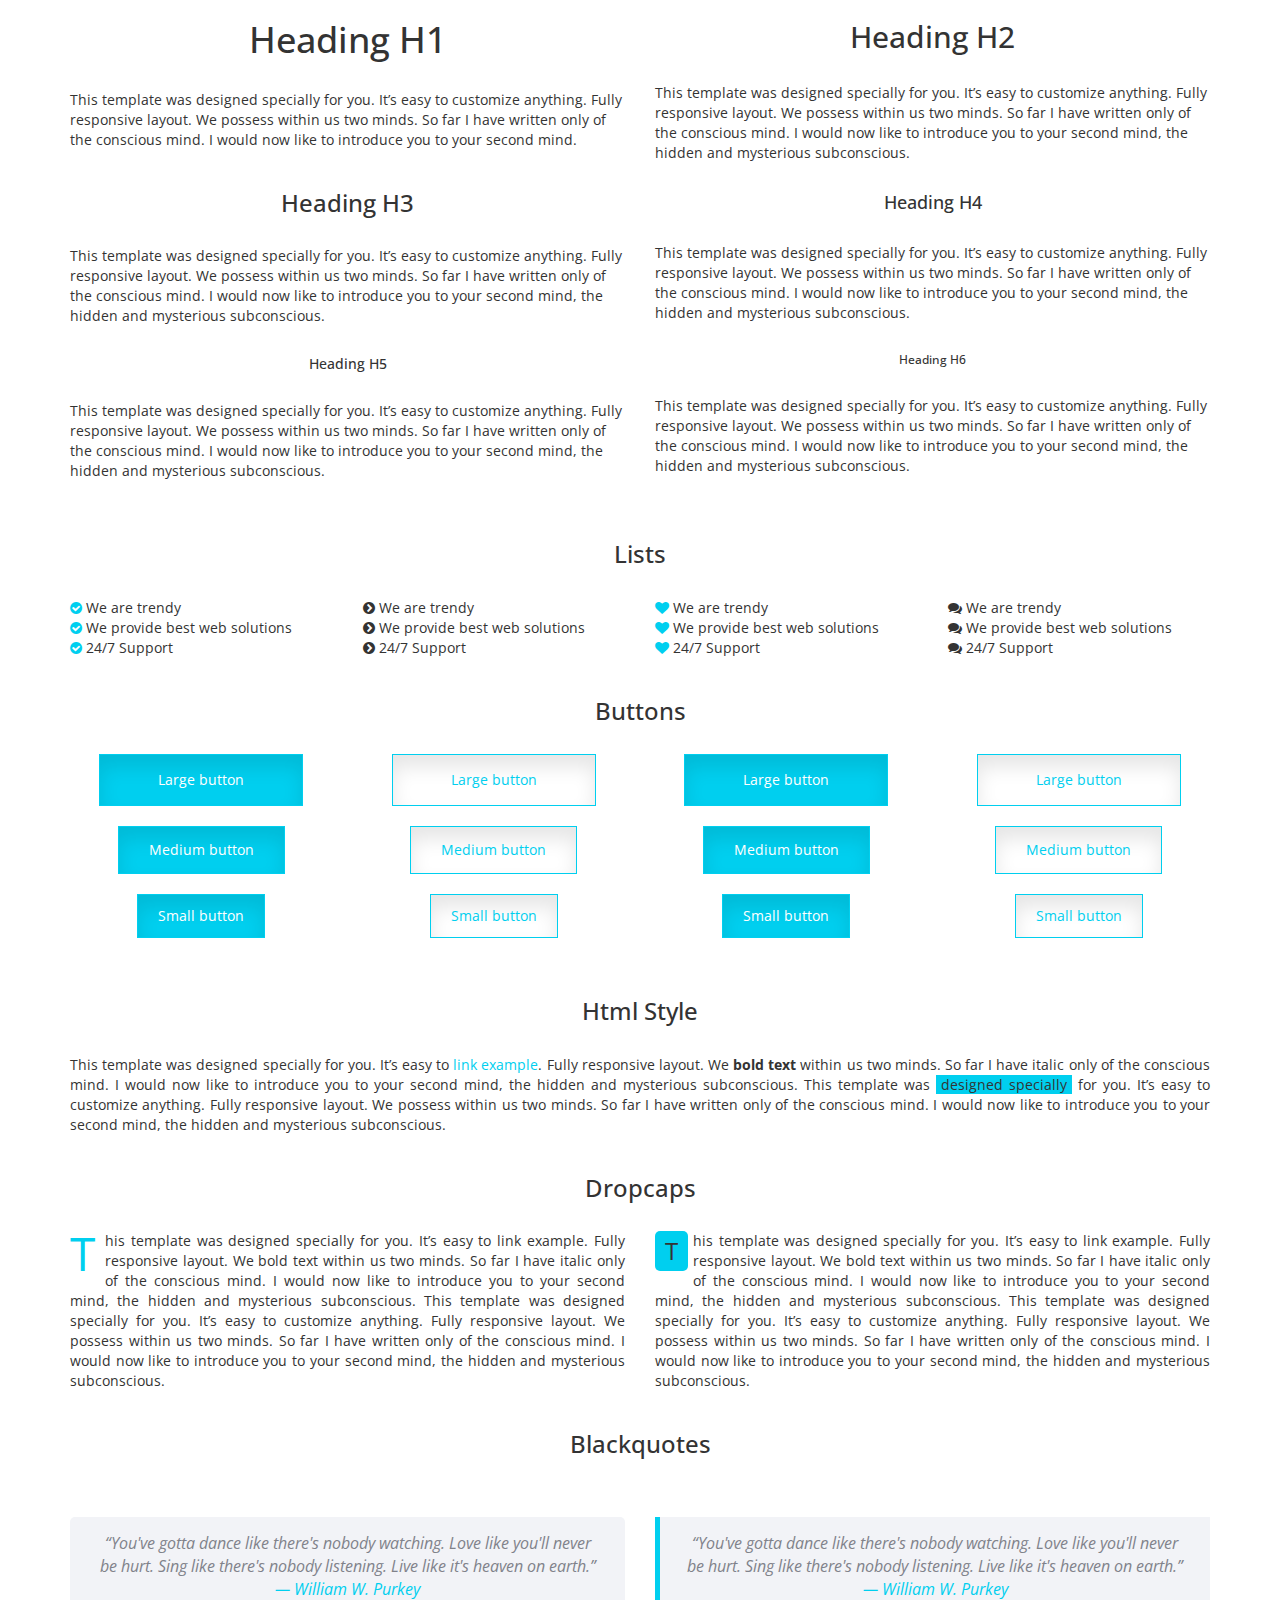
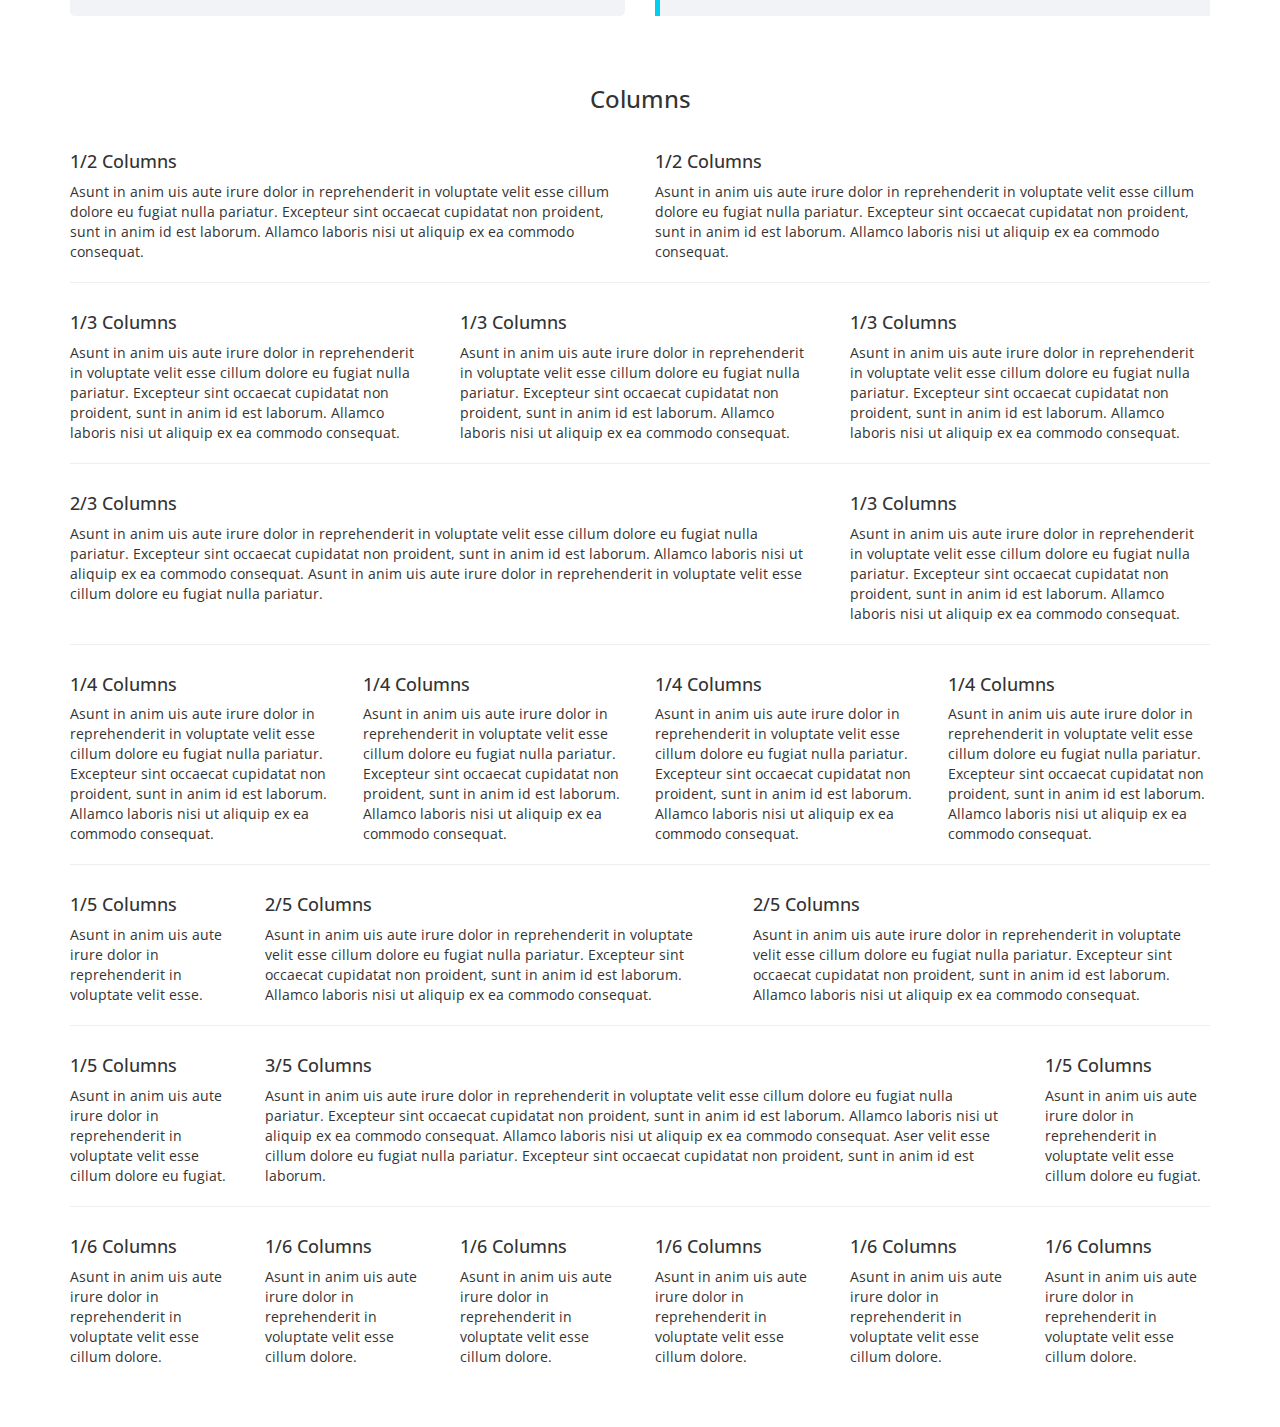
<file: typography.html>
<!DOCTYPE html>
<html lang="en">
  <head>
	<meta http-equiv="content-type" content="text/html; charset=UTF-8">
	<meta name="viewport" content="width=device-width, initial-scale=1.0, maximum-scale=1, user-scalable=no">
    <meta charset="utf-8">
    <title>Rocheaux Technology Limited</title>
    <meta name="description" content="Rocheaux Technology Limited">
    <meta name="author" content="enterprise resource planning">
    <meta name="description" content="rocheaux technology limited" 
       keywords="rocheaux technolgy limited">
	
    <link href="css/bootstrap.min.css" rel="stylesheet">
	<link href="css/bootstrap-theme.min.css" rel="stylesheet">
	<link href="css/animate.min.css" rel="stylesheet" >	
	<link href="css/font-awesome.min.css" rel="stylesheet">	
	<link href="css/prettyPhoto.css" rel="stylesheet">
	
	<link href="css/theme.css" rel="stylesheet">	
	<link href="css/responsive.css" rel="stylesheet">
	<link href="css/colors/blue.css" rel="stylesheet" class="colors">


	<!-- Google Font -->
    <link href='http://fonts.googleapis.com/css?family=Open+Sans:400,700' rel='stylesheet' type='text/css'>
	<link href='http://fonts.googleapis.com/css?family=Open+Sans+Condensed:300,700' rel='stylesheet' type='text/css'>
    
	<!-- Favicons -->
    <link rel="shortcut icon" href="images/ico/favicon.ico">	
    <link rel="apple-touch-icon" href="images/ico/apple-touch-icon.png">
    <link rel="apple-touch-icon" sizes="72x72" href="images/ico/apple-touch-icon-72.png">
    <link rel="apple-touch-icon" sizes="114x114" href="images/ico/apple-touch-icon-114.png">
    <link rel="apple-touch-icon" sizes="144x144" href="images/ico/apple-touch-icon-144.png">
</head>
	<body data-spy="scroll" data-target="#mynav" data-offset="85">

        <div class="container">
            <div class="row">
                <div class="col-lg-12">
                    <div class="row">
                        <div class="col-lg-6">
                            <h1>Heading H1</h1><br>
                            <div class="text-left">This template was designed specially  for you. It’s easy to customize anything. Fully responsive layout. We possess within us two minds. So far I have written only of the conscious mind. I would now like to introduce you to your second mind.</div><br>
                            <h3>Heading H3</h3><br>
                            <div class="text-left">This template was designed specially  for you. It’s easy to customize anything. Fully responsive layout. We possess within us two minds. So far I have written only of the conscious mind. I would now like to introduce you to your second mind, the hidden and mysterious subconscious.</div><br>
                            <h5>Heading H5</h5><br>
                            <div class="text-left">This template was designed specially  for you. It’s easy to customize anything. Fully responsive layout. We possess within us two minds. So far I have written only of the conscious mind. I would now like to introduce you to your second mind, the hidden and mysterious subconscious.</div><br>
                        </div>
                        <div class="col-lg-6">
                            <h2>Heading H2</h2><br>
                            <div class="text-left">This template was designed specially  for you. It’s easy to customize anything. Fully responsive layout. We possess within us two minds. So far I have written only of the conscious mind. I would now like to introduce you to your second mind, the hidden and mysterious subconscious.</div><br>
                            <h4>Heading H4</h4><br>
                            <div class="text-left">This template was designed specially  for you. It’s easy to customize anything. Fully responsive layout. We possess within us two minds. So far I have written only of the conscious mind. I would now like to introduce you to your second mind, the hidden and mysterious subconscious.</div><br>
                            <h6>Heading H6</h6><br>
                            <div class="text-left">This template was designed specially  for you. It’s easy to customize anything. Fully responsive layout. We possess within us two minds. So far I have written only of the conscious mind. I would now like to introduce you to your second mind, the hidden and mysterious subconscious.</div><br>
                        </div>
                    </div>
					<div class="typography-title"><h3>Lists</h3></div>
                    <div class="row">
                        <div class="col-lg-3">
                            <ul class="text-left">
                                <li><i class="fa fa-check-circle main-color"></i> We are trendy</li>
                                <li><i class="fa fa-check-circle main-color"></i> We provide best web solutions</li>
                                <li><i class="fa fa-check-circle main-color"></i> 24/7 Support </li>
                            </ul>
                        </div>
                        <div class="col-lg-3">
                            <ul class="li-arrow text-left">
                                <li><i class="fa fa-chevron-circle-right"></i> We are trendy</li>
                                <li><i class="fa fa-chevron-circle-right"></i> We provide best web solutions</li>
                                <li><i class="fa fa-chevron-circle-right"></i> 24/7 Support </li>
                            </ul>
                        </div>
                        <div class="col-lg-3">
                            <ul class="li-star text-left">
                                <li><i class="fa fa-heart main-color"></i> We are trendy</li>
                                <li><i class="fa fa-heart main-color"></i> We provide best web solutions</li>
                                <li><i class="fa fa-heart main-color"></i> 24/7 Support </li>
                            </ul>
                        </div>
                        <div class="col-lg-3">
                            <ol class="li-ol text-left" type="1">
                                <li><i class="fa fa-comments"></i> We are trendy</li>
                                <li><i class="fa fa-comments"></i> We provide best web solutions</li>
                                <li><i class="fa fa-comments"></i> 24/7 Support </li>
                            </ol>
                        </div>
                    </div>
                    <div class="typography-title"><h3>Buttons</h3></div>
                    <div class="row">
                        <div class="col-lg-3 col-md-3 col-sm-3 col-xs-6">
                            <div class="btn btn-large"><a href="#">Large button</a></div><br><br>
                            <div class="btn btn-medium"><a href="#">Medium button</a></div><br><br>
                            <div class="btn"><a href="#">Small button</a></div><br><br>
                        </div>
                        <div class="col-lg-3 col-md-3 col-sm-3 col-xs-6">
                            <div class="btn-inverse btn-large"><a href="#">Large button</a></div><br><br>
                            <div class="btn-inverse btn-medium"><a href="#">Medium button</a></div><br><br>
                            <div class="btn-inverse"><a href="#">Small button</a></div><br><br>
                        </div>
                        <div class="col-lg-3 col-md-3 col-sm-3 col-xs-6">
                            <div class="btn btn-large"><a href="#">Large button</a></div><br><br>
                            <div class="btn btn-medium"><a href="#">Medium button</a></div><br><br>
                            <div class="btn"><a href="#">Small button</a></div><br><br>
                        </div>
                        <div class="col-lg-3 col-md-3 col-sm-3 col-xs-6">
                            <div class="btn-inverse btn-large"><a href="#">Large button</a></div><br><br>
                            <div class="btn-inverse btn-medium"><a href="#">Medium button</a></div><br><br>
                            <div class="btn-inverse"><a href="#">Small button</a></div><br><br>
                        </div>
                    </div>
					<div class="typography-title"><h3>Html style</h3></div>
                    <div class="row text-justify">
                        <div class="col-lg-12">
						This template was designed specially  for you. It’s easy to <a href="#" class="link">link example</a>. Fully responsive layout. We <b>bold text</b> within us two minds. So far I have italic only of the conscious mind. I would now like to introduce you to your second mind, the hidden and mysterious subconscious. This template was <span class="text-color">designed specially</span>  for you. It’s easy to customize anything. Fully responsive layout. We possess within us two minds. So far I have written only of the conscious mind. I would now like to introduce you to your second mind, the hidden and mysterious subconscious.</div>
                    </div>
					<div class="typography-title"><h3>Dropcaps</h3></div>
                    <div class="row text-justify">
                        <div class="col-lg-6"><div class="dporcaps">T</div>his template was designed specially  for you. It’s easy to link example. Fully responsive layout. We bold text within us two minds. So far I have italic only of the conscious mind. I would now like to introduce you to your second mind, the hidden and mysterious subconscious. This template was designed specially  for you. It’s easy to customize anything. Fully responsive layout. We possess within us two minds. So far I have written only of the conscious mind. I would now like to introduce you to your second mind, the hidden and mysterious subconscious.</div>
                        <div class="col-lg-6"><div class="dporcaps-negative">T</div>his template was designed specially  for you. It’s easy to link example. Fully responsive layout. We bold text within us two minds. So far I have italic only of the conscious mind. I would now like to introduce you to your second mind, the hidden and mysterious subconscious. This template was designed specially  for you. It’s easy to customize anything. Fully responsive layout. We possess within us two minds. So far I have written only of the conscious mind. I would now like to introduce you to your second mind, the hidden and mysterious subconscious.</div>
                    </div>
					<div class="typography-title"><h3>Blackquotes</h3></div>
                    <div class="row">
                        <div class="col-lg-6"><blockquote>“You've gotta dance like there's nobody watching. Love like you'll never be hurt. Sing like there's nobody listening.  Live like it's heaven on earth.”<cite>― William W. Purkey</cite></blockquote></div>
                        <div class="col-lg-6"><blockquote class="blockqoute-style-2">“You've gotta dance like there's nobody watching. Love like you'll never be hurt. Sing like there's nobody listening.  Live like it's heaven on earth.”<cite>― William W. Purkey</cite></blockquote></div>
                    </div>
					<div class="typography-title"><h3>Columns</h3></div>
                    <div class="row text-left">
                        <div class="col-lg-6">
                            <h4>1/2 Columns</h4>
                            Asunt in anim uis aute irure dolor in reprehenderit in voluptate velit esse cillum dolore eu fugiat nulla pariatur. 
                          Excepteur sint occaecat cupidatat non proident, sunt in anim id est laborum. Allamco laboris nisi ut aliquip ex ea commodo consequat. 
                        </div>
                        <div class="col-lg-6">
                            <h4>1/2 Columns</h4>
                            Asunt in anim uis aute irure dolor in reprehenderit in voluptate velit esse cillum dolore eu fugiat nulla pariatur. Excepteur sint occaecat cupidatat non proident, sunt in anim id est laborum. Allamco laboris nisi ut aliquip ex ea commodo consequat. 
                        </div>
                    </div>
                    <hr>
                    <div class="row text-left">
                        <div class="col-lg-4">
                            <h4>1/3 Columns</h4>
                          Asunt in anim uis aute irure dolor in reprehenderit in voluptate velit esse cillum dolore eu fugiat nulla pariatur. 
                          Excepteur sint occaecat cupidatat non proident, sunt in anim id est laborum. Allamco laboris nisi ut aliquip ex ea commodo consequat. 
                        </div>
                        <div class="col-lg-4">
                          <h4>1/3 Columns</h4>
                          Asunt in anim uis aute irure dolor in reprehenderit in voluptate velit esse cillum dolore eu fugiat nulla pariatur. 
                          Excepteur sint occaecat cupidatat non proident, sunt in anim id est laborum. Allamco laboris nisi ut aliquip ex ea commodo consequat. 
                        </div>
                        <div class="col-lg-4">
                          <h4>1/3 Columns</h4>
                          Asunt in anim uis aute irure dolor in reprehenderit in voluptate velit esse cillum dolore eu fugiat nulla pariatur. 
                          Excepteur sint occaecat cupidatat non proident, sunt in anim id est laborum. Allamco laboris nisi ut aliquip ex ea commodo consequat. 
                        </div>
                      </div>
                      <hr>
                      <div class="row text-left">
                        <div class="col-lg-8">
                          <h4>2/3 Columns</h4>
                          Asunt in anim uis aute irure dolor in reprehenderit in voluptate velit esse cillum dolore eu fugiat nulla pariatur. 
                          Excepteur sint occaecat cupidatat non proident, sunt in anim id est laborum. Allamco laboris nisi ut aliquip ex ea commodo consequat. 
                          Asunt in anim uis aute irure dolor in reprehenderit in voluptate velit esse cillum dolore eu fugiat nulla pariatur. 
                        </div>
                        <div class="col-lg-4">
                          <h4>1/3 Columns</h4>
                          Asunt in anim uis aute irure dolor in reprehenderit in voluptate velit esse cillum dolore eu fugiat nulla pariatur. 
                          Excepteur sint occaecat cupidatat non proident, sunt in anim id est laborum. Allamco laboris nisi ut aliquip ex ea commodo consequat. 
                        </div>
                      </div>
                      <hr>
                      <div class="row text-left">
                        <div class="col-lg-3">
                          <h4>1/4 Columns</h4>
                          Asunt in anim uis aute irure dolor in reprehenderit in voluptate velit esse cillum dolore eu fugiat nulla pariatur. 
                          Excepteur sint occaecat cupidatat non proident, sunt in anim id est laborum. Allamco laboris nisi ut aliquip ex ea commodo consequat. 
                        </div>
                        <div class="col-lg-3">
                          <h4>1/4 Columns</h4>
                          Asunt in anim uis aute irure dolor in reprehenderit in voluptate velit esse cillum dolore eu fugiat nulla pariatur. 
                          Excepteur sint occaecat cupidatat non proident, sunt in anim id est laborum. Allamco laboris nisi ut aliquip ex ea commodo consequat. 
                        </div>
                        <div class="col-lg-3">
                          <h4>1/4 Columns</h4>
                          Asunt in anim uis aute irure dolor in reprehenderit in voluptate velit esse cillum dolore eu fugiat nulla pariatur. 
                          Excepteur sint occaecat cupidatat non proident, sunt in anim id est laborum. Allamco laboris nisi ut aliquip ex ea commodo consequat. 
                        </div>
                        <div class="col-lg-3">
                          <h4>1/4 Columns</h4>
                          Asunt in anim uis aute irure dolor in reprehenderit in voluptate velit esse cillum dolore eu fugiat nulla pariatur. 
                          Excepteur sint occaecat cupidatat non proident, sunt in anim id est laborum. Allamco laboris nisi ut aliquip ex ea commodo consequat. 
                        </div>
                      </div>
                      <hr>
                      <div class="row text-left">
                        <div class="col-lg-2">
                          <h4>1/5 Columns</h4>
                          Asunt in anim uis aute irure dolor in reprehenderit in voluptate velit esse. 
                        </div>
                        <div class="col-lg-5">
                          <h4>2/5 Columns</h4>
                          Asunt in anim uis aute irure dolor in reprehenderit in voluptate velit esse cillum dolore eu fugiat nulla pariatur. 
                          Excepteur sint occaecat cupidatat non proident, sunt in anim id est laborum. Allamco laboris nisi ut aliquip ex ea commodo consequat. 
                        </div>
                        <div class="col-lg-5">
                          <h4>2/5 Columns</h4>
                          Asunt in anim uis aute irure dolor in reprehenderit in voluptate velit esse cillum dolore eu fugiat nulla pariatur. 
                          Excepteur sint occaecat cupidatat non proident, sunt in anim id est laborum. Allamco laboris nisi ut aliquip ex ea commodo consequat. 
                        </div>
                      </div>
                      <hr>
                      <div class="row text-left">
                        <div class="col-lg-2">
                          <h4>1/5 Columns</h4>
                          Asunt in anim uis aute irure dolor in reprehenderit in voluptate velit esse cillum dolore eu fugiat. 
                        </div>
                        <div class="col-lg-8">
                          <h4>3/5 Columns</h4>
                          Asunt in anim uis aute irure dolor in reprehenderit in voluptate velit esse cillum dolore eu fugiat nulla pariatur. 
                          Excepteur sint occaecat cupidatat non proident, sunt in anim id est laborum. Allamco laboris nisi ut aliquip ex ea commodo consequat. 
                          Allamco laboris nisi ut aliquip ex ea commodo consequat. Aser velit esse cillum dolore eu fugiat nulla pariatur. 
                          Excepteur sint occaecat cupidatat non proident, sunt in anim id est laborum.
                        </div>
                        <div class="col-lg-2">
                          <h4>1/5 Columns</h4>
                          Asunt in anim uis aute irure dolor in reprehenderit in voluptate velit esse cillum dolore eu fugiat. 
                        </div>
                      </div>
                      <hr>
                      <div class="row text-left">
                        <div class="col-lg-2">
                          <h4>1/6 Columns</h4>
                          Asunt in anim uis aute irure dolor in reprehenderit in voluptate velit esse cillum dolore. 
                        </div>
                        <div class="col-lg-2">
                          <h4>1/6 Columns</h4>
                          Asunt in anim uis aute irure dolor in reprehenderit in voluptate velit esse cillum dolore. 
                        </div>
                        <div class="col-lg-2">
                          <h4>1/6 Columns</h4>
                          Asunt in anim uis aute irure dolor in reprehenderit in voluptate velit esse cillum dolore. 
                        </div>
                        <div class="col-lg-2">
                          <h4>1/6 Columns</h4>
                          Asunt in anim uis aute irure dolor in reprehenderit in voluptate velit esse cillum dolore. 
                        </div>
                        <div class="col-lg-2">
                          <h4>1/6 Columns</h4>
                          Asunt in anim uis aute irure dolor in reprehenderit in voluptate velit esse cillum dolore. 
                        </div>
                        <div class="col-lg-2">
                          <h4>1/6 Columns</h4>
                          Asunt in anim uis aute irure dolor in reprehenderit in voluptate velit esse cillum dolore. 
                        </div>
                    </div>
                </div>
            </div>
        </div>
        <br><br><br>
<!-- Scroll to Top  -->
<a href="#" class="scroll-up"><i class="fa fa-arrow-up"></i></a>
<!-- End Scroll To Top  -->
	
	
    <!-- Bootstrap core JavaScript
    ================================================== -->
    <!-- Placed at the end of the document so the pages load faster -->
	<script src="js/jquery.min.js"></script>
	<script src="js/bootstrap.min.js"></script>
	<script src="js/retina.min.js"></script>
	<script src="js/jquery.easing.min.js"></script>
	<script src="js/wow.min.js"></script>	
	<script src="js/waypoints.min.js"></script>	
	<script src="js/jquery.countTo.js"></script>
	<script src="js/jquery.mixitup.min.js"></script>
	<script src="js/jquery.prettyPhoto.js"></script>	
	<script src="js/jquery.knob.min.js"></script>	
	<script src="js/jquery.validate.min.js"></script>
	
	
	
	
	<script src="js/custom.js"></script>

</html>
</file>
<file: css/prettyPhoto.css>
div.pp_default .pp_top,div.pp_default .pp_top .pp_middle,div.pp_default .pp_top .pp_left,div.pp_default .pp_top .pp_right,div.pp_default .pp_bottom,div.pp_default .pp_bottom .pp_left,div.pp_default .pp_bottom .pp_middle,div.pp_default .pp_bottom .pp_right{height:13px}
div.pp_default .pp_top .pp_left{background:url(../images/prettyPhoto/default/sprite.png) -78px -93px no-repeat}
div.pp_default .pp_top .pp_middle{background:url(../images/prettyPhoto/default/sprite_x.png) top left repeat-x}
div.pp_default .pp_top .pp_right{background:url(../images/prettyPhoto/default/sprite.png) -112px -93px no-repeat}
div.pp_default .pp_content .ppt{color:#f8f8f8}
div.pp_default .pp_content_container .pp_left{background:url(../images/prettyPhoto/default/sprite_y.png) -7px 0 repeat-y;padding-left:13px}
div.pp_default .pp_content_container .pp_right{background:url(../images/prettyPhoto/default/sprite_y.png) top right repeat-y;padding-right:13px}
div.pp_default .pp_next:hover{background:url(../images/prettyPhoto/default/sprite_next.png) center right no-repeat;cursor:pointer}
div.pp_default .pp_previous:hover{background:url(../images/prettyPhoto/default/sprite_prev.png) center left no-repeat;cursor:pointer}
div.pp_default .pp_expand{background:url(../images/prettyPhoto/default/sprite.png) 0 -29px no-repeat;cursor:pointer;width:28px;height:28px}
div.pp_default .pp_expand:hover{background:url(../images/prettyPhoto/default/sprite.png) 0 -56px no-repeat;cursor:pointer}
div.pp_default .pp_contract{background:url(../images/prettyPhoto/default/sprite.png) 0 -84px no-repeat;cursor:pointer;width:28px;height:28px}
div.pp_default .pp_contract:hover{background:url(../images/prettyPhoto/default/sprite.png) 0 -113px no-repeat;cursor:pointer}
div.pp_default .pp_close{width:30px;height:30px;background:url(../images/prettyPhoto/default/sprite.png) 2px 1px no-repeat;cursor:pointer}
div.pp_default .pp_gallery ul li a{background:url(../images/prettyPhoto/default/default_thumb.png) center center #f8f8f8;border:1px solid #aaa}
div.pp_default .pp_social{margin-top:7px}
div.pp_default .pp_gallery a.pp_arrow_previous,div.pp_default .pp_gallery a.pp_arrow_next{position:static;left:auto}
div.pp_default .pp_nav .pp_play,div.pp_default .pp_nav .pp_pause{background:url(../images/prettyPhoto/default/sprite.png) -51px 1px no-repeat;height:30px;width:30px}
div.pp_default .pp_nav .pp_pause{background-position:-51px -29px}
div.pp_default a.pp_arrow_previous,div.pp_default a.pp_arrow_next{background:url(../images/prettyPhoto/default/sprite.png) -31px -3px no-repeat;height:20px;width:20px;margin:4px 0 0}
div.pp_default a.pp_arrow_next{left:52px;background-position:-82px -3px}
div.pp_default .pp_content_container .pp_details{margin-top:5px}
div.pp_default .pp_nav{clear:none;height:30px;width:110px;position:relative}
div.pp_default .pp_nav .currentTextHolder{font-family:Georgia;font-style:italic;color:#999;font-size:11px;left:75px;line-height:25px;position:absolute;top:2px;margin:0;padding:0 0 0 10px}
div.pp_default .pp_close:hover,div.pp_default .pp_nav .pp_play:hover,div.pp_default .pp_nav .pp_pause:hover,div.pp_default .pp_arrow_next:hover,div.pp_default .pp_arrow_previous:hover{opacity:0.7}
div.pp_default .pp_description{font-size:11px;font-weight:700;line-height:14px;margin:5px 50px 5px 0}
div.pp_default .pp_bottom .pp_left{background:url(../images/prettyPhoto/default/sprite.png) -78px -127px no-repeat}
div.pp_default .pp_bottom .pp_middle{background:url(../images/prettyPhoto/default/sprite_x.png) bottom left repeat-x}
div.pp_default .pp_bottom .pp_right{background:url(../images/prettyPhoto/default/sprite.png) -112px -127px no-repeat}
div.pp_default .pp_loaderIcon{background:url(../images/prettyPhoto/default/loader.gif) center center no-repeat}
div.light_rounded .pp_top .pp_left{background:url(../images/prettyPhoto/light_rounded/sprite.png) -88px -53px no-repeat}
div.light_rounded .pp_top .pp_right{background:url(../images/prettyPhoto/light_rounded/sprite.png) -110px -53px no-repeat}
div.light_rounded .pp_next:hover{background:url(../images/prettyPhoto/light_rounded/btnNext.png) center right no-repeat;cursor:pointer}
div.light_rounded .pp_previous:hover{background:url(../images/prettyPhoto/light_rounded/btnPrevious.png) center left no-repeat;cursor:pointer}
div.light_rounded .pp_expand{background:url(../images/prettyPhoto/light_rounded/sprite.png) -31px -26px no-repeat;cursor:pointer}
div.light_rounded .pp_expand:hover{background:url(../images/prettyPhoto/light_rounded/sprite.png) -31px -47px no-repeat;cursor:pointer}
div.light_rounded .pp_contract{background:url(../images/prettyPhoto/light_rounded/sprite.png) 0 -26px no-repeat;cursor:pointer}
div.light_rounded .pp_contract:hover{background:url(../images/prettyPhoto/light_rounded/sprite.png) 0 -47px no-repeat;cursor:pointer}
div.light_rounded .pp_close{width:75px;height:22px;background:url(../images/prettyPhoto/light_rounded/sprite.png) -1px -1px no-repeat;cursor:pointer}
div.light_rounded .pp_nav .pp_play{background:url(../images/prettyPhoto/light_rounded/sprite.png) -1px -100px no-repeat;height:15px;width:14px}
div.light_rounded .pp_nav .pp_pause{background:url(../images/prettyPhoto/light_rounded/sprite.png) -24px -100px no-repeat;height:15px;width:14px}
div.light_rounded .pp_arrow_previous{background:url(../images/prettyPhoto/light_rounded/sprite.png) 0 -71px no-repeat}
div.light_rounded .pp_arrow_next{background:url(../images/prettyPhoto/light_rounded/sprite.png) -22px -71px no-repeat}
div.light_rounded .pp_bottom .pp_left{background:url(../images/prettyPhoto/light_rounded/sprite.png) -88px -80px no-repeat}
div.light_rounded .pp_bottom .pp_right{background:url(../images/prettyPhoto/light_rounded/sprite.png) -110px -80px no-repeat}
div.dark_rounded .pp_top .pp_left{background:url(../images/prettyPhoto/dark_rounded/sprite.png) -88px -53px no-repeat}
div.dark_rounded .pp_top .pp_right{background:url(../images/prettyPhoto/dark_rounded/sprite.png) -110px -53px no-repeat}
div.dark_rounded .pp_content_container .pp_left{background:url(../images/prettyPhoto/dark_rounded/contentPattern.png) top left repeat-y}
div.dark_rounded .pp_content_container .pp_right{background:url(../images/prettyPhoto/dark_rounded/contentPattern.png) top right repeat-y}
div.dark_rounded .pp_next:hover{background:url(../images/prettyPhoto/dark_rounded/btnNext.png) center right no-repeat;cursor:pointer}
div.dark_rounded .pp_previous:hover{background:url(../images/prettyPhoto/dark_rounded/btnPrevious.png) center left no-repeat;cursor:pointer}
div.dark_rounded .pp_expand{background:url(../images/prettyPhoto/dark_rounded/sprite.png) -31px -26px no-repeat;cursor:pointer}
div.dark_rounded .pp_expand:hover{background:url(../images/prettyPhoto/dark_rounded/sprite.png) -31px -47px no-repeat;cursor:pointer}
div.dark_rounded .pp_contract{background:url(../images/prettyPhoto/dark_rounded/sprite.png) 0 -26px no-repeat;cursor:pointer}
div.dark_rounded .pp_contract:hover{background:url(../images/prettyPhoto/dark_rounded/sprite.png) 0 -47px no-repeat;cursor:pointer}
div.dark_rounded .pp_close{width:75px;height:22px;background:url(../images/prettyPhoto/dark_rounded/sprite.png) -1px -1px no-repeat;cursor:pointer}
div.dark_rounded .pp_description{margin-right:85px;color:#fff}
div.dark_rounded .pp_nav .pp_play{background:url(../images/prettyPhoto/dark_rounded/sprite.png) -1px -100px no-repeat;height:15px;width:14px}
div.dark_rounded .pp_nav .pp_pause{background:url(../images/prettyPhoto/dark_rounded/sprite.png) -24px -100px no-repeat;height:15px;width:14px}
div.dark_rounded .pp_arrow_previous{background:url(../images/prettyPhoto/dark_rounded/sprite.png) 0 -71px no-repeat}
div.dark_rounded .pp_arrow_next{background:url(../images/prettyPhoto/dark_rounded/sprite.png) -22px -71px no-repeat}
div.dark_rounded .pp_bottom .pp_left{background:url(../images/prettyPhoto/dark_rounded/sprite.png) -88px -80px no-repeat}
div.dark_rounded .pp_bottom .pp_right{background:url(../images/prettyPhoto/dark_rounded/sprite.png) -110px -80px no-repeat}
div.dark_rounded .pp_loaderIcon{background:url(../images/prettyPhoto/dark_rounded/loader.gif) center center no-repeat}
div.dark_square .pp_left,div.dark_square .pp_middle,div.dark_square .pp_right,div.dark_square .pp_content{background:#000}
div.dark_square .pp_description{color:#fff;margin:0 85px 0 0}
div.dark_square .pp_loaderIcon{background:url(../images/prettyPhoto/dark_square/loader.gif) center center no-repeat}
div.dark_square .pp_expand{background:url(../images/prettyPhoto/dark_square/sprite.png) -31px -26px no-repeat;cursor:pointer}
div.dark_square .pp_expand:hover{background:url(../images/prettyPhoto/dark_square/sprite.png) -31px -47px no-repeat;cursor:pointer}
div.dark_square .pp_contract{background:url(../images/prettyPhoto/dark_square/sprite.png) 0 -26px no-repeat;cursor:pointer}
div.dark_square .pp_contract:hover{background:url(../images/prettyPhoto/dark_square/sprite.png) 0 -47px no-repeat;cursor:pointer}
div.dark_square .pp_close{width:75px;height:22px;background:url(../images/prettyPhoto/dark_square/sprite.png) -1px -1px no-repeat;cursor:pointer}
div.dark_square .pp_nav{clear:none}
div.dark_square .pp_nav .pp_play{background:url(../images/prettyPhoto/dark_square/sprite.png) -1px -100px no-repeat;height:15px;width:14px}
div.dark_square .pp_nav .pp_pause{background:url(../images/prettyPhoto/dark_square/sprite.png) -24px -100px no-repeat;height:15px;width:14px}
div.dark_square .pp_arrow_previous{background:url(../images/prettyPhoto/dark_square/sprite.png) 0 -71px no-repeat}
div.dark_square .pp_arrow_next{background:url(../images/prettyPhoto/dark_square/sprite.png) -22px -71px no-repeat}
div.dark_square .pp_next:hover{background:url(../images/prettyPhoto/dark_square/btnNext.png) center right no-repeat;cursor:pointer}
div.dark_square .pp_previous:hover{background:url(../images/prettyPhoto/dark_square/btnPrevious.png) center left no-repeat;cursor:pointer}
div.light_square .pp_expand{background:url(../images/prettyPhoto/light_square/sprite.png) -31px -26px no-repeat;cursor:pointer}
div.light_square .pp_expand:hover{background:url(../images/prettyPhoto/light_square/sprite.png) -31px -47px no-repeat;cursor:pointer}
div.light_square .pp_contract{background:url(../images/prettyPhoto/light_square/sprite.png) 0 -26px no-repeat;cursor:pointer}
div.light_square .pp_contract:hover{background:url(../images/prettyPhoto/light_square/sprite.png) 0 -47px no-repeat;cursor:pointer}
div.light_square .pp_close{width:75px;height:22px;background:url(../images/prettyPhoto/light_square/sprite.png) -1px -1px no-repeat;cursor:pointer}
div.light_square .pp_nav .pp_play{background:url(../images/prettyPhoto/light_square/sprite.png) -1px -100px no-repeat;height:15px;width:14px}
div.light_square .pp_nav .pp_pause{background:url(../images/prettyPhoto/light_square/sprite.png) -24px -100px no-repeat;height:15px;width:14px}
div.light_square .pp_arrow_previous{background:url(../images/prettyPhoto/light_square/sprite.png) 0 -71px no-repeat}
div.light_square .pp_arrow_next{background:url(../images/prettyPhoto/light_square/sprite.png) -22px -71px no-repeat}
div.light_square .pp_next:hover{background:url(../images/prettyPhoto/light_square/btnNext.png) center right no-repeat;cursor:pointer}
div.light_square .pp_previous:hover{background:url(../images/prettyPhoto/light_square/btnPrevious.png) center left no-repeat;cursor:pointer}
div.facebook .pp_top .pp_left{background:url(../images/prettyPhoto/facebook/sprite.png) -88px -53px no-repeat}
div.facebook .pp_top .pp_middle{background:url(../images/prettyPhoto/facebook/contentPatternTop.png) top left repeat-x}
div.facebook .pp_top .pp_right{background:url(../images/prettyPhoto/facebook/sprite.png) -110px -53px no-repeat}
div.facebook .pp_content_container .pp_left{background:url(../images/prettyPhoto/facebook/contentPatternLeft.png) top left repeat-y}
div.facebook .pp_content_container .pp_right{background:url(../images/prettyPhoto/facebook/contentPatternRight.png) top right repeat-y}
div.facebook .pp_expand{background:url(../images/prettyPhoto/facebook/sprite.png) -31px -26px no-repeat;cursor:pointer}
div.facebook .pp_expand:hover{background:url(../images/prettyPhoto/facebook/sprite.png) -31px -47px no-repeat;cursor:pointer}
div.facebook .pp_contract{background:url(../images/prettyPhoto/facebook/sprite.png) 0 -26px no-repeat;cursor:pointer}
div.facebook .pp_contract:hover{background:url(../images/prettyPhoto/facebook/sprite.png) 0 -47px no-repeat;cursor:pointer}
div.facebook .pp_close{width:22px;height:22px;background:url(../images/prettyPhoto/facebook/sprite.png) -1px -1px no-repeat;cursor:pointer}
div.facebook .pp_description{margin:0 37px 0 0}
div.facebook .pp_loaderIcon{background:url(../images/prettyPhoto/facebook/loader.gif) center center no-repeat}
div.facebook .pp_arrow_previous{background:url(../images/prettyPhoto/facebook/sprite.png) 0 -71px no-repeat;height:22px;margin-top:0;width:22px}
div.facebook .pp_arrow_previous.disabled{background-position:0 -96px;cursor:default}
div.facebook .pp_arrow_next{background:url(../images/prettyPhoto/facebook/sprite.png) -32px -71px no-repeat;height:22px;margin-top:0;width:22px}
div.facebook .pp_arrow_next.disabled{background-position:-32px -96px;cursor:default}
div.facebook .pp_nav{margin-top:0}
div.facebook .pp_nav p{font-size:15px;padding:0 3px 0 4px}
div.facebook .pp_nav .pp_play{background:url(../images/prettyPhoto/facebook/sprite.png) -1px -123px no-repeat;height:22px;width:22px}
div.facebook .pp_nav .pp_pause{background:url(../images/prettyPhoto/facebook/sprite.png) -32px -123px no-repeat;height:22px;width:22px}
div.facebook .pp_next:hover{background:url(../images/prettyPhoto/facebook/btnNext.png) center right no-repeat;cursor:pointer}
div.facebook .pp_previous:hover{background:url(../images/prettyPhoto/facebook/btnPrevious.png) center left no-repeat;cursor:pointer}
div.facebook .pp_bottom .pp_left{background:url(../images/prettyPhoto/facebook/sprite.png) -88px -80px no-repeat}
div.facebook .pp_bottom .pp_middle{background:url(../images/prettyPhoto/facebook/contentPatternBottom.png) top left repeat-x}
div.facebook .pp_bottom .pp_right{background:url(../images/prettyPhoto/facebook/sprite.png) -110px -80px no-repeat}
div.pp_pic_holder a:focus{outline:none}
div.pp_overlay{background:#000;display:none;left:0;position:absolute;top:0;width:100%;z-index:9500}
div.pp_pic_holder{display:none;position:absolute;width:100px;z-index:10000}
.pp_content{height:40px;min-width:40px}
* html .pp_content{width:40px}
.pp_content_container{position:relative;text-align:left;width:100%}
.pp_content_container .pp_left{padding-left:20px}
.pp_content_container .pp_right{padding-right:20px}
.pp_content_container .pp_details{float:left;margin:10px 0 2px}
.pp_description{display:none;margin:0}
.pp_social{float:left;margin:0}
.pp_social .facebook{float:left;margin-left:5px;width:55px;overflow:hidden}
.pp_social .twitter{float:left}
.pp_nav{clear:right;float:left;margin:3px 10px 0 0}
.pp_nav p{float:left;white-space:nowrap;margin:2px 4px}
.pp_nav .pp_play,.pp_nav .pp_pause{float:left;margin-right:4px;text-indent:-10000px}
a.pp_arrow_previous,a.pp_arrow_next{display:block;float:left;height:15px;margin-top:3px;overflow:hidden;text-indent:-10000px;width:14px}
.pp_hoverContainer{position:absolute;top:0;width:100%;z-index:2000}
.pp_gallery{display:none;left:50%;margin-top:-50px;position:absolute;z-index:10000}
.pp_gallery div{float:left;overflow:hidden;position:relative}
.pp_gallery ul{float:left;height:35px;position:relative;white-space:nowrap;margin:0 0 0 5px;padding:0}
.pp_gallery ul a{border:1px rgba(0,0,0,0.5) solid;display:block;float:left;height:33px;overflow:hidden}
.pp_gallery ul a img{border:0}
.pp_gallery li{display:block;float:left;margin:0 5px 0 0;padding:0}
.pp_gallery li.default a{background:url(../images/prettyPhoto/facebook/default_thumbnail.gif) 0 0 no-repeat;display:block;height:33px;width:50px}
.pp_gallery .pp_arrow_previous,.pp_gallery .pp_arrow_next{margin-top:7px!important}
a.pp_next{background:url(../images/prettyPhoto/light_rounded/btnNext.png) 10000px 10000px no-repeat;display:block;float:right;height:100%;text-indent:-10000px;width:49%}
a.pp_previous{background:url(../images/prettyPhoto/light_rounded/btnNext.png) 10000px 10000px no-repeat;display:block;float:left;height:100%;text-indent:-10000px;width:49%}
a.pp_expand,a.pp_contract{cursor:pointer;display:none;height:20px;position:absolute;right:30px;text-indent:-10000px;top:10px;width:20px;z-index:20000}
a.pp_close{position:absolute;right:0;top:0;display:block;line-height:22px;text-indent:-10000px}
.pp_loaderIcon{display:block;height:24px;left:50%;position:absolute;top:50%;width:24px;margin:-12px 0 0 -12px}
#pp_full_res{line-height:1!important}
#pp_full_res .pp_inline{text-align:left}
#pp_full_res .pp_inline p{margin:0 0 15px}
div.ppt{color:#fff;display:none;font-size:17px;z-index:9999;margin:0 0 5px 15px}
div.pp_default .pp_content,div.light_rounded .pp_content{background-color:#fff}
div.pp_default #pp_full_res .pp_inline,div.light_rounded .pp_content .ppt,div.light_rounded #pp_full_res .pp_inline,div.light_square .pp_content .ppt,div.light_square #pp_full_res .pp_inline,div.facebook .pp_content .ppt,div.facebook #pp_full_res .pp_inline{color:#000}
div.pp_default .pp_gallery ul li a:hover,div.pp_default .pp_gallery ul li.selected a,.pp_gallery ul a:hover,.pp_gallery li.selected a{border-color:#fff}
div.pp_default .pp_details,div.light_rounded .pp_details,div.dark_rounded .pp_details,div.dark_square .pp_details,div.light_square .pp_details,div.facebook .pp_details{position:relative}
div.light_rounded .pp_top .pp_middle,div.light_rounded .pp_content_container .pp_left,div.light_rounded .pp_content_container .pp_right,div.light_rounded .pp_bottom .pp_middle,div.light_square .pp_left,div.light_square .pp_middle,div.light_square .pp_right,div.light_square .pp_content,div.facebook .pp_content{background:#fff}
div.light_rounded .pp_description,div.light_square .pp_description{margin-right:85px}
div.light_rounded .pp_gallery a.pp_arrow_previous,div.light_rounded .pp_gallery a.pp_arrow_next,div.dark_rounded .pp_gallery a.pp_arrow_previous,div.dark_rounded .pp_gallery a.pp_arrow_next,div.dark_square .pp_gallery a.pp_arrow_previous,div.dark_square .pp_gallery a.pp_arrow_next,div.light_square .pp_gallery a.pp_arrow_previous,div.light_square .pp_gallery a.pp_arrow_next{margin-top:12px!important}
div.light_rounded .pp_arrow_previous.disabled,div.dark_rounded .pp_arrow_previous.disabled,div.dark_square .pp_arrow_previous.disabled,div.light_square .pp_arrow_previous.disabled{background-position:0 -87px;cursor:default}
div.light_rounded .pp_arrow_next.disabled,div.dark_rounded .pp_arrow_next.disabled,div.dark_square .pp_arrow_next.disabled,div.light_square .pp_arrow_next.disabled{background-position:-22px -87px;cursor:default}
div.light_rounded .pp_loaderIcon,div.light_square .pp_loaderIcon{background:url(../images/prettyPhoto/light_rounded/loader.gif) center center no-repeat}
div.dark_rounded .pp_top .pp_middle,div.dark_rounded .pp_content,div.dark_rounded .pp_bottom .pp_middle{background:url(../images/prettyPhoto/dark_rounded/contentPattern.png) top left repeat}
div.dark_rounded .currentTextHolder,div.dark_square .currentTextHolder{color:#c4c4c4}
div.dark_rounded #pp_full_res .pp_inline,div.dark_square #pp_full_res .pp_inline{color:#fff}
.pp_top,.pp_bottom{height:20px;position:relative}
* html .pp_top,* html .pp_bottom{padding:0 20px}
.pp_top .pp_left,.pp_bottom .pp_left{height:20px;left:0;position:absolute;width:20px}
.pp_top .pp_middle,.pp_bottom .pp_middle{height:20px;left:20px;position:absolute;right:20px}
* html .pp_top .pp_middle,* html .pp_bottom .pp_middle{left:0;position:static}
.pp_top .pp_right,.pp_bottom .pp_right{height:20px;left:auto;position:absolute;right:0;top:0;width:20px}
.pp_fade,.pp_gallery li.default a img{display:none}
</file>
<file: css/theme.css>
/*
  Theme Name: Xlight
  Theme Uri: http://www.Andsolutions.it
  Author: Andsolutions
  Author Uri: http://www.Andsolutions.it
  Description: Onepage Site Template
  Version: 1.0
  */

/*************************
*******Typography******
**************************/

html, body {
	font-family: 'Open Sans', sans-serif;
	background: rgb(255, 102, 0)
	color: #f7f7f7;
	margin:0; 
	padding:0;
	width:100%; 
	overflow-x: hidden;
	text-align: center;
	-webkit-font-smoothing: antialiased;
	-webkit-text-stroke: rgba(255,255,255,0.01) 0.1px;
	-webkit-text-stroke-width: 0.1px;
}

a:visited, a:focus{color: none;}

ol, ul {
    list-style: none outside none;
    margin: 0;
    padding: 0;
}


.btn {
	box-shadow: 0 12px 19px rgba(0, 0, 0, 0.1) inset, 0 1px 7px rgba(255, 255, 255, 0.2);
    -moz-user-select: none;
    background-image: none;
	color: #fff;
    border: 1px solid transparent;
    border-radius: 0;
    cursor: pointer;
    display: inline-block;
    font-size: 14px;
    font-weight: normal;
    line-height: 1.42857;
    margin-bottom: 0;
    padding: 11px 20px;
    text-align: center;
    vertical-align: middle;
    white-space: nowrap;
    -webkit-transition: all .5s ease;
    -moz-transition: all .5s ease;
    -o-transition: all .5s ease;
    -ms-transition: all .5s ease;
    transition: all .5s ease;
}

.btn-inverse {
	box-shadow: 0 12px 19px rgba(0, 0, 0, 0.1) inset, 0 1px 7px rgba(255, 255, 255, 0.2);
    -moz-user-select: none;
    background-image: none;
	background-color: transparent;
    border-radius: 0;
    cursor: pointer;
    display: inline-block;
    font-size: 14px;
    font-weight: normal;
    line-height: 1.42857;
    margin-bottom: 0;
    padding: 11px 20px;
    text-align: center;
    vertical-align: middle;
    white-space: nowrap;
    -webkit-transition: all .5s ease;
    -moz-transition: all .5s ease;
    -o-transition: all .5s ease;
    -ms-transition: all .5s ease;
    transition: all .5s ease;
}


.btn-large {
    padding: 15px 58px;
}

.btn-medium {
    padding: 13px 30px;
}

.text-left {
	text-align: left;
}

.text-justify {
	text-align: justify;
}

.text-color {
    padding: 0 5px;
}

.dporcaps-negative {
    border-radius: 5px 5px 5px 5px;
    float: left;
    font-size: 24px;
    margin-right: 5px;
    padding: 3px 10px;
}

.dporcaps {
    float: left;
    font-size: 46px;
    margin-right: 10px;
    margin-top: -10px;
}

blockquote {
    background: none repeat scroll 0 0 #F2F3F7;
    border: medium none;
    border-radius: 5px 5px 5px 5px;
    color: #80828A;
    font-size: 16px;
    font-style: italic;
    font-weight: 400;
    margin: 30px 0;
    padding: 15px 25px;
}

.blockqoute-style-2 {
    border-radius: 0 0 0 0;
}

cite {
    display: inline-block;
    font-size: 16px;
    font-style: italic;
    width: 100%;
}


/*************************/
	
			
/*************************
********Loader**********
**************************/
#preloader {
	position: fixed;
	top:0;
	left:0;
	right:0;
	bottom:0;
    width:100%;
    height:100%;
	background-color: #222222;
    z-index:99999; /* makes sure it stays on top */
}

#status {
	width:200px;
	height:200px;
	position:absolute;
	left:50%; /* centers the loading animation horizontally one the screen */
	top:50%; /* centers the loading animation vertically one the screen */
	background-repeat:no-repeat;
	background-position:center;
	margin:-100px 0 0 -100px; /* is width and height divided by two */
}

/* Loading animation: */

.spinner {
  margin: 100px auto;
  width: 50px;
  height: 30px;
  text-align: center;
  font-size: 10px;
}

.spinner > div {
  height: 100%;
  width: 6px;
  display: inline-block;
  
  -webkit-animation: stretchdelay 1.2s infinite ease-in-out;
  animation: stretchdelay 1.2s infinite ease-in-out;
}

.spinner .rect2 {
  -webkit-animation-delay: -1.1s;
  animation-delay: -1.1s;
}

.spinner .rect3 {
  -webkit-animation-delay: -1.0s;
  animation-delay: -1.0s;
}

.spinner .rect4 {
  -webkit-animation-delay: -0.9s;
  animation-delay: -0.9s;
}

.spinner .rect5 {
  -webkit-animation-delay: -0.8s;
  animation-delay: -0.8s;
}

@-webkit-keyframes stretchdelay {
  0%, 40%, 100% { -webkit-transform: scaleY(0.4) }  
  20% { -webkit-transform: scaleY(1.0) }
}

@keyframes stretchdelay {
  0%, 40%, 100% { 
    transform: scaleY(0.4);
    -webkit-transform: scaleY(0.4);
  }  20% { 
    transform: scaleY(1.0);
    -webkit-transform: scaleY(1.0);
  }
}
/*************************/
	
/*************************
********Parallax**********
**************************/		
.parallax {
  background-size: cover;
  background-repeat: no-repeat;
  background-position: center;
  background-attachment: fixed;
}
	
.overlay {
	background: url(../images/pattern.png);
}	

/*************************
********Home CSS**********
**************************/	

/* Home Slider */

#home-slider {
  overflow: hidden;
  position: relative;
}

#home-slider .caption {
	position: absolute;
	top: 50%;
	margin-top: -104px;
	left: 0;
	right: 0;
	text-align: center;
	text-transform: uppercase;
	z-index: 15;
	font-size: 18px;
	font-weight: 400;
	color: #fff;
}

#home-slider .caption h1 {
	font-family: 'Open Sans Condensed', sans-serif;
    color: #fff;
	font-weight: 700;
    font-size: 100px;
    margin-bottom: 30px;
}

#home-slider .caption p {
    color: #fff;
	font-size: 30px;
    text-transform: uppercase;
	padding-bottom: 40px;
}


.carousel-fade .carousel-inner .item {
	opacity: 0;
	-webkit-transition-property: opacity;
	transition-property: opacity;
	background-repeat: no-repeat;
	background-size: cover;
	height: 2037px;
}

.carousel-fade .carousel-inner .item:after {
  content: " ";
  position: absolute;
  top: 0;
  bottom: 0;
  left: 0;
  right: 0;
  background: rgba(255,255,255,.2);
}

.carousel-fade .carousel-inner .active {
	opacity: 1;
}
.carousel-fade .carousel-inner .active.left,
.carousel-fade .carousel-inner .active.right {
	left: 0;
	opacity: 0;
	z-index: 1;
}
.carousel-fade .carousel-inner .next.left,
.carousel-fade .carousel-inner .prev.right {
	opacity: 1;
}
.carousel-fade .carousel-control {
	z-index: 2;
}

.left-control, .right-control {
	position: absolute;
	top: 50%;
	height: 51px;
	width: 51px;
	line-height: 48px;
	border-radius: 5%;
	z-index: 20;
	font-size: 24px;
	color: #fff;
	text-align: center;
	-webkit-transition: all 0.5s ease;
	-moz-transition: all 0.5s ease;
	-ms-transition: all 0.5s ease;
	-o-transition: all 0.5s ease;
	transition: all 0.5s ease;
}

.left-control {
	left: -51px
} 

.right-control {
	right: -51px;
}

.left-control:hover, 
.right-control:hover {
	color: #fff;
}

#home-slider:hover .left-control {
	left:30px
} 

#home-slider:hover .right-control {
	right:30px
}

.learn-more {
	background: transparent;
	margin-top: 40px;
    color: #e4e4e4;
    padding: 13px 20px;
	font-size: 14px;
	-webkit-transition: all 0.5s ease-in-out 0s;
	-moz-transition: all 0.5s ease-in-out 0s;
	-o-transition: all 0.5s ease-in-out 0s;
	transition: all 0.5s ease-in-out 0s;
}
.learn-more:hover {
    border: 2px solid #fff;
    color: #fff;
}

/*************************/	


		

/* Customization Boostrap Menu */

/* Main Color */
.dropdown-menu>li>a:hover, .dropdown-menu>li>a:focus { 
	background-color: #fff;
}

/* Link Color */
.navbar-inverse .navbar-nav>li>a { 
	color: #f5f5f5; 
	margin: 0 5px;
	-webkit-transition: all 0.5s ease 0s;
	-moz-transition: all 0.5s ease 0s;
	-o-transition: all 0.5s ease 0s;
	transition: all 0.5s ease 0s;	
}

.navbar-collapse, .collapse .in:after, .main-nav-list:after, .navbar-collapse:after, .sticky-wrapper :after{
	z-index: 99999;
	background-color: transparent;
}

.main-nav-list {
	font-family: 'Open Sans Condensed', sans-serif;
	font-weight: 700;
	font-size: 18px;
	text-transform: uppercase;
}

.navbar-brand {
	background: url("../images/logo-white.png") no-repeat scroll 0 0 rgba(0, 0, 0, 0);
    display: inline-block;
    vertical-align: middle;
    width: 160px;
	height: 50px;
	margin-left: 20px;
	margin-right: 30px;
	max-width: 160px;
}
.navbar-toggle {
	border: transparent;
}


.navbar-inverse .navbar-collapse,
.navbar-inverse .navbar-form {
  max-height: 200px;	/* Scrollable Menu */
  border-color: #fff;
}

.navbar-wrapper { 
	background-color: transparent;
	padding: 10px 0;
	margin-bottom: 0;
	text-transform: uppercase;
	z-index: 1000;	
	width: 100%;
	top: 0;
	position: fixed;
	opacity: 0;
	-webkit-transition: all 0.5s ease-in-out 0s;
	-moz-transition: all 0.5s ease-in-out 0s;
	-o-transition: all 0.5s ease-in-out 0s;
	transition: all 0.5s ease-in-out 0s;
	z-index: 0 !important;
}

.scroll-fixed-navbar{ 
	background-color: #333333;
	opacity: 0.97;
	padding: 20px 0;
	box-shadow: 0px 0px 5px #666666;
	border-bottom: 1px solid #666666;
	-webkit-transition: all 0.5s ease-in-out 0s;
	-moz-transition: all 0.5s ease-in-out 0s;
	-o-transition: all 0.5s ease-in-out 0s;
	transition: all 0.5s ease-in-out 0s;
	z-index: 99999 !important;
}


.navbar-inverse .navbar-nav > .active > a {
    background-image: none;
    background-color: #fff;	
    box-shadow: none;
}

.navbar-inverse .navbar-brand,
.navbar-inverse .navbar-nav > li > a {
  text-shadow: none;
}

.navbar-inverse { 
	background-color: transparent;	
}

.navbar-inverse .navbar-nav > .active > a,
.navbar-inverse .navbar-nav > .active > a:hover,
.navbar-inverse .navbar-nav > .active > a:focus {
  background-color: transparent;
}

.dropdown-menu { background-color: #FFFFFF}
.navbar-inverse { background-image: none; }
.dropdown-menu>li>a:hover, .dropdown-menu>li>a:focus { background-image: none; }
.navbar-inverse .navbar-brand { color: #FFFFFF}
.navbar-inverse .navbar-brand:hover { color: #FFFFFF}
.dropdown-menu>li>a:hover, .dropdown-menu>li>a:focus { color: #FFFFFF}
.navbar-inverse .navbar-nav>.dropdown>a .caret { border-top-color: #FFFFFF}
.navbar-inverse .navbar-nav>.dropdown>a .caret { border-bottom-color: #fff}
.navbar-inverse .navbar-nav>.dropdown>a:hover .caret { border-bottom-color: #fff}



/* Titles */

.section-title-wrapper {
	background-color: #e0c8c8;
	padding: 50px 0;
}

.section-title h1 span{
	color: #e0c8c8;
	padding: 0 10px;
	font-family: 'Open Sans Condensed', sans-serif;
	font-size: 40px;
	font-weight: bold;
	text-transform: uppercase;
}

.section-title h3 {
	font-size: 24px;
	padding-top: 20px;
	text-transform: uppercase;	
}

.element-title h1 {
	font-size: 30px;
	text-transform: uppercase;
}

.element-title h3 {
	font-size: 20px;
	text-transform: capitalize;
}

.typography-title h3 {
	font-size: 24px;
	padding: 20px 0;
	text-transform: capitalize;
}

.btn-one{
	box-shadow: 0 12px 19px rgba(0, 0, 0, 0.1) inset, 0 1px 7px rgba(255, 255, 255, 0.2);
    display: inline-block;
    margin: 20px 0;
    padding: 11px 20px;
    text-transform: capitalize;
    -webkit-transition: all .5s ease;
    -moz-transition: all .5s ease;
    -o-transition: all .5s ease;
    -ms-transition: all .5s ease;
    transition: all .5s ease;
}


/* End Titles */



/* About */

.why-us  {
	padding: 60px 2% 80px;
}	

.wrapper-why-us  {
	padding: 40px 0;
}	

.about-us h2 {
    font-size: 24px;
	text-transform: uppercase;	
}	

/******************************************************/
.hovicon {
	display: inline-block;
	font-size: 80px;
	line-height: 200px;
	cursor: pointer;
	margin: 20px;
	width: 200px;
	height: 200px;
	border-radius: 50%;
	text-align: center;
	position: relative;
	text-decoration: none;
	color: #fff;
	-webkit-transition: all 0.2s ease-in-out 0s;
	-moz-transition: all 0.2s ease-in-out 0s;
	-o-transition: all 0.2s ease-in-out 0s;
	transition: all 0.2s ease-in-out 0s;	
}

.hovicon:after {
	pointer-events: none;
	position: absolute;
	width: 100%;
	height: 100%;
	border-radius: 50%;
	content: '';
	-webkit-box-sizing: content-box;
	-moz-box-sizing: content-box;
	box-sizing: content-box;
}

/* Effect 1 */
.hovicon.effect-1:after {
	top: -7px;
	left: -7px;
	padding: 7px;
	-webkit-transition: -webkit-transform 0.2s;
	-webkit-transform: scale(0.8);
	-moz-transition: -moz-transform 0.2s;
	-moz-transform: scale(0.8);
	-ms-transform: scale(0.8);
	transition: transform 0.2s;
	transform: scale(0.8);
}

/* Effect 1a */
.hovicon.effect-1.sub-a:hover {
	color: #fff;
	font-size: 100px;
}

.hovicon.effect-1.sub-a:hover:after {
	-webkit-transform: scale(1);
	-moz-transform: scale(1);
	-ms-transform: scale(1);
	transform: scale(1);
}


/******************************************************/



/* End About */


/* Facts */

.facts{
	/*background: none no-repeat scroll 0 0 #4d4d4d;*/
	/*padding: 60px 2% 100px;*/
	background-image: url("../images/facts-bg.jpg");
}

.wrapper-number {
	padding: 40px 0;
}

.wrapper-block-facts{
	padding: 80px 2% 120px;
}

.number {
	font-size: 80px;
	font-weight: 700;
	color: #fff;
}

.number-title {
	font-size: 20px;
	color: #fff;
	text-transform: uppercase;	
}

/* End Facts */



/* Team */
.meet-the-team{
	padding: 60px 2% 80px;
}

.wrapper-team{
	padding-top: 60px;
}


.team-member { 	
    display: block;
    margin: 0 auto 50px;
    max-width: 350px;
    padding: 0;
    width: 100%;
	vertical-align: top;
}

.team-member-holder {
	border: 1px solid #d6d6d6; 
	box-shadow: 0 12px 19px rgba(0, 0, 0, 0.1) inset, 0 1px 7px rgba(255, 255, 255, 0.2);
    overflow: hidden;
    position: relative;
    -webkit-transition: all .5s ease-in-out;
    -moz-transition: all .5s ease-in-out;
    -o-transition: all .5s ease-in-out;
    -ms-transition: all .5s ease-in-out;
    transition: all .5s ease-in-out;
}

.team-member-holder:hover .team-overlay{
	opacity: 0.7;
	filter: alpha(opacity=70);
}
	

.team-member-holder:hover .overlay-content{
	opacity: 1;
	top: 30%;
}

.team-member-image {
    float: none;
    height: 0;
    overflow: hidden;
	line-height: 0;
	position: relative;
    padding-bottom: 100%;
	display: block;
	position: relative;
	display: block;
}

.team-member-image img {
    max-width: 100%;
    -webkit-transition: all .5s ease-in-out;
    -moz-transition: all .5s ease-in-out;
    -o-transition: all .5s ease-in-out;
    -ms-transition: all .5s ease-in-out;
    transition: all .5s ease-in-out;
}

.team-member-image:hover img {
    -webkit-transform:rotate(10deg) scale(1.2);
    -moz-transform:rotate(10deg) scale(1.2);
    -ms-transform:rotate(10deg) scale(1.2);
    -o-transform:rotate(10deg) scale(1.2);
    transform:rotate(10deg) scale(1.2);
}

.team-overlay {
	position: absolute;
	top: 0px;
	left: 0px;
	opacity: 0;
	height: 100%;
	width: 100%;
    -webkit-transition: all .5s ease;
    -moz-transition: all .5s ease;
    -o-transition: all .5s ease;
    -ms-transition: all .5s ease;
    transition: all .5s ease;	
}

.team-overlay .img-overlay {
	height: 100%;
	width: 100%;
}

.overlay-content {
	text-align: center;
	position: absolute;
	top: 0;
	width: 100%;
	text-transform:uppercase;
	opacity: 0;
    -webkit-transition: all .5s ease;
    -moz-transition: all .5s ease;
    -o-transition: all .5s ease;
    -ms-transition: all .5s ease;
    transition: all .5s ease;	
}

.view-profile {
	background-color:#fff;
	border: 1px solid #fff;
	padding: 9px 30px;
	font-size: 14px;
    -webkit-transition: all .5s ease;
    -moz-transition: all .5s ease;
    -o-transition: all .5s ease;
    -ms-transition: all .5s ease;
    transition: all .5s ease;
}

.view-profile:hover {
	background-color: transparent;
	color: #fff;
	
}

.team-member-social-list {
    line-height: 0;
	padding-bottom: 20%;
}

.team-member-social-list-item {
    display: inline-block;
	background-color: #fff;
	border: 1px solid #fff;
	border-radius: 6px;
    font-size: 22px;
    height: 40px;
    line-height: 35px;
    margin: 5px;
    text-decoration: none;
    width: 40px;
    -webkit-transition: all .5s ease;
    -moz-transition: all .5s ease;
    -o-transition: all .5s ease;
    -ms-transition: all .5s ease;
    transition: all .5s ease;
}

.team-member-social-list-item:hover {
    display: inline-block;
	background-color: transparent;
	color: #fff;
    width: 40px;
	border-radius: 4px;
}

.team-member-meta {
    padding: 6px 0 0;
}

.team-member-name {
    font-size: 20px;
    margin-bottom: 6px;
}

.team-member-role {
    font-size: 16px;
    margin-bottom: 16px;
	font-weight: 700;
}

.team-details p{
	text-align: justify;
}

/* End Team */

/* Skills */

.skills{
	/*background: none no-repeat scroll 0 0 #4d4d4d;*/
	/*padding: 40px 2% 80px;*/
	background-image: url("../images/skills-bg.jpg");
}

.wrapper-count {
	margin-top: 60px;
}

.wrapper-block-skills{
	padding: 60px 2% 100px;
}


.skills h4 {
    color: #fff;
    font-size: 16px;
    margin-top: -90px;
}

.skill {
	padding-bottom: 90px;

}

li:last-child {
	margin-bottom: 0;
}
.skill .knob{
	background: transparent;
	color: #fff;
	border: none;
	font-size: 60px !important;
	margin-top: 50px !important;
}


/* End Skills */


/* Works */
.works{
	padding: 40px 0 0;
}

#filters {
	margin:4%;
	padding:0;
	list-style:none;
}
#filters li {
	display:inline-block;
	margin-right: 20px;
}
#filters li span {
	display: block;
	font-size: 14px;
	padding: 12px 22px;
	margin-bottom: 4%;
	background: transparent;
	cursor: pointer;
	text-transform: uppercase;
	transition: 0.5s all;
	-webkit-transition: 0.5s all;
	-moz-transition: 0.5s all;
	-o-transition: 0.5s all;
}
#filters li span.active,#filters li span:hover {
	color:#fff;
}

.myport .portfolio {
	width: 25%;
	margin-bottom: 0;
	padding: 0;
	margin: 0;
	display:none;
	float:left;
	overflow:hidden;
}

.myport .portfolio-3-col {
	width: 25%;
	margin-bottom: 0;
	padding: 0;
	margin: 0;
	display:none;
	float:left;
	overflow:hidden;
}

.myport .portfolio-4-col {
	width: 25%;
	margin-bottom: 0;
	padding: 0;
	margin: 0;
	display:none;
	float:left;
	overflow:hidden;
}

.myport .portfolio-5-col {
	width: 25%;
	margin-bottom: 0;
	padding: 0;
	margin: 0;
	display:none;
	float:left;
	overflow:hidden;
}

.portfolio-wrap{
    margin: 0 auto;
    padding: 0;
    position: relative;
    width: 100.1%;
}

.img-holder {
    height: auto;
    overflow: hidden;
    position: relative;
}

.img-holder img{
    height: auto;
    width: 100%;
}

.works-overlay {
	position: absolute;
	top: 0px;
	left: 0px;
	opacity: 0;
	height: 100%;
	width: 100%;
    -webkit-transition: all .5s ease;
    -moz-transition: all .5s ease;
    -o-transition: all .5s ease;
    -ms-transition: all .5s ease;
    transition: all .5s ease;	
}

.works-overlay .img-overlay {
	height: 100%;
	width: 100%;
}

.img-holder:hover .works-overlay{
	opacity: 0.7;
	filter: alpha(opacity=70);
}

.img-holder:hover .overlay-content{
	opacity: 1;
	top: 30%;
}

.works-overlay-category{
	color: #fff;
	font-size: 26px;
	text-transform: uppercase;
}

.works-overlay-text{
	color: #fff;
	font-size: 18px;
}

.works-overlay-icon{
	color: #fff;
	font-size: 60px;
}

#single-portfolio {
  padding: 90px 0;
  position: relative;
}

#single-portfolio img {
  max-width: 100%;
  box-shadow: 0 12px 19px rgba(0, 0, 0, 0.1) inset, 0 1px 7px rgba(255, 255, 255, 0.2);
  height: auto;
  margin-bottom: 10px;
}

#single-portfolio .close-folio-item {
  position: absolute;
  top: 30px;
  font-size: 34px;
  width: 34px;
  height: 34px;
  left: 50%;
  color: #999;
  margin-left: -17px;
}


.project-info h3 {
    font-size: 24px;
    text-align: center;
	text-transform: capitalize;
}

.project-details h3 {
    font-size: 20px;
	text-align: left;
}

.project-description h3 {
    font-size: 20px;
	text-align: left;
}

.project-description p {
	text-align: justify;
}

.project-details p {
    text-align: left;
	border-bottom: 1px solid #d6d6d6;
    padding-bottom: 7px;
}

.project-info p {
    text-align: left;
}




/* End Works */


/* Partners */

.partners{
	/*background: none no-repeat scroll 0 0 #4d4d4d;*/
	/*padding: 40px 2% 80px;*/
	background-image: url("../images/partners-bg.jpg");
}

.wrapper-partners{
	margin-top: 20px;
}

.wrapper-block-partners{
	padding: 60px 2% 100px;
}

.partners-img:hover img{
	opacity: 0.7;
}
.partners-img img{
	border: 1px solid transparent;
	text-align: center;
	max-width: 100%;
	height: auto;
	margin-bottom: 8px;
    -webkit-transition: all .5s ease;
    -moz-transition: all .5s ease;
    -o-transition: all .5s ease;
    -ms-transition: all .5s ease;
    transition: all .5s ease;
}

/* End Partners */


/* Pricing */

.pricing{
	padding: 60px 2% 120px;
}

.wrapper-pricing{
	padding-top: 60px;
}

.single-table {
    border: 1px solid #d6d6d6;
	box-shadow: 0 12px 19px rgba(0, 0, 0, 0.1) inset, 0 1px 7px rgba(255, 255, 255, 0.2);	
    padding: 25px;
}

.single-table h4 {
    font-size: 24px;
    margin-bottom: 21px;
    margin-top: 5px;
}

.price-icon {
	box-shadow: 0 12px 19px rgba(0, 0, 0, 0.1) inset, 0 1px 7px rgba(255, 255, 255, 0.2);
    border-radius: 5px 5px 5px 5px;
    color: #FFFFFF;
    display: inline-block;
    font-size: 40px;
    height: 100px;
    line-height: 95px;
    width: 100px;
}

span.price {
    display: block;
    font-size: 28px;
    font-weight: bold;
    margin-top: 10px;
}

.single-table ul li {
    margin-top: 15px;
}

.single-table .btn-price, .sign_form input[type="submit"] {
	box-shadow: 0 12px 19px rgba(0, 0, 0, 0.1) inset, 0 1px 7px rgba(255, 255, 255, 0.2);
	color: #fff;
    display: inline-block;
    margin: 45px 0 25px;
    padding: 11px 20px;
    text-transform: capitalize;
    -webkit-transition: all .5s ease;
    -moz-transition: all .5s ease;
    -o-transition: all .5s ease;
    -ms-transition: all .5s ease;
    transition: all .5s ease;
}

.single-table .btn-price:hover {
    background: transparent;
}

.single-table.featured h4 {
    color: #fff;
}

.single-table.featured h4:first-letter {
  color: #fff;
}

.single-table.featured .price-icon, .single-table.featured .btn-price {
    background-color: #fff;
}
.single-table.featured{
    color: #FFFFFF;
	box-shadow: 0 12px 19px rgba(0, 0, 0, 0.1) inset, 0 1px 7px rgba(255, 255, 255, 0.2);
}

.single-table.featured .price {
    color: #FFFFFF;
}

.single-table.featured .btn-price:hover {
    background: transparent;
    border: 1px solid #fff;
	color: #fff;
}

/* End Pricing */



/* Clients */

.clients{
	/* background: none no-repeat scroll 0 0 #4d4d4d; */
	background-image: url("../images/clients-bg.jpg");
	/* padding: 40px 0 60px; */
}

.wrapper-clients {
	margin-top: 40px;
}

.wrapper-block-clients{
	padding: 40px 2% 60px;
}

.clients h5 {
    display: inline-block;
    font-size: 18px;
}

.clients p{
	font-size: 14px;
	padding: 0;
	color: #fff;
	text-align:center;
}

.clients .testimonial-inner p{
	font-style: italic;
	font-size: 18px;
	color: #fff;
	padding:
}

.testimonial-inner p::before{  
	font-family:'FontAwesome'; 
	content:"\f10d"; 
	font-size: 20px; 
	font-weight: bold; 
	padding-right: 30px; 
	font-weight: normal; 
}
	
.testimonial-inner p::after{  
	font-family:'FontAwesome'; 
	content:"\f10e"; 
	font-size: 20px; 
	font-weight: bold; 
	padding-left: 30px; 
	font-weight: normal; 
}

.testimonial-inner img{  
	max-width: 150px;
	/*border: 4px solid #00cfef;*/
	margin-bottom: 20px;
	border-radius: 90px;
	display: inline-block;
}

.img-rounded {
	border: 4px solid #fff;
	border-radius: 50%;
}

.carousel-indicators {
    display: block;
    margin: 15px auto;
    position: static;
    width: auto;
}

.carousel-indicators .active {
  width: 16px;
  height: 16px;
}

.carousel-indicators li {
  width: 16px;
  height: 16px;
  margin: 0;
}

.client-carousel {
	padding-bottom: 60px;
}

/* End Clients */


/* News */

.news{
	padding: 60px 2% 80px;
}

.wrapper-news{
	padding: 60px 0;
}

.news-content {
    margin-bottom: 60px;
}

.entry-header {
    margin-bottom: 26px;
    position: relative;
}

.blog-image {
    overflow: hidden;
    position: relative;
	box-shadow: 0 12px 19px rgba(0, 0, 0, 0.1) inset, 0 1px 7px rgba(255, 255, 255, 0.2);
}

.blog-image img{
	width: 100%;
    -webkit-transition: all .5s ease;
    -moz-transition: all .5s ease;
    -o-transition: all .5s ease;
    -ms-transition: all .5s ease;
    transition: all .5s ease;
}

.blog-image:hover img {
    -webkit-transform:rotate(10deg) scale(1.45);
    -moz-transform:rotate(10deg) scale(1.45);
    -ms-transform:rotate(10deg) scale(1.45);
    -o-transform:rotate(10deg) scale(1.45);
    transform:rotate(10deg) scale(1.45);
}

.entry-content{
	text-align: justify;
}

.post-date, .more-link, .more-link a {
    position: absolute;
}
.post-date {
    color: #FFFFFF;
    font-size: 36px;
    left: -10px;
    padding: 5px 30px 15px;
    text-align: center;
    top: -10px;
	box-shadow: 0 12px 19px rgba(0, 0, 0, 0.1) inset, 0 1px 7px rgba(255, 255, 255, 0.2);
}
.post-date span {
    display: block;
    font-size: 24px;
}

h3.entry-title {
    font-size: 18px;
}

.entry-meta {
    margin-bottom: 30px;
}

.entry-meta li {
    display: inline-block;
}
.entry-meta li a {
    color: #f5f5f5;
}

.entry-meta span {
    margin-left: 8px;
    margin-right: 8px;
}

.thumbnail, .img-thumbnail {
	box-shadow: 0 12px 19px rgba(0, 0, 0, 0.1) inset, 0 1px 7px rgba(255, 255, 255, 0.2);
	border-radius: 0;
}

/* End News */

/* Single Post Blog */

.post-image {
    border-radius: 2px 2px 2px 2px;
    margin-bottom: 30px;
    overflow: hidden;
    position: relative;
}
.post-image a {
    display: block;
    position: relative;
}

.page-title {
	margin: 30px 2% 30px;
}

.widget .ads-img img {
    margin-bottom: 30px;
    max-width: 100%;
}

.widget.category ul li {
	text-align: left;
    border-bottom: 1px solid #d6d6d6;
    padding: 8px 0;
}

.widget.tags-cloud a {
    float: left;
    margin: 0 5px 5px 0;
    padding: 10px 22px;
    -webkit-transition: all .5s ease;
    -moz-transition: all .5s ease;
    -o-transition: all .5s ease;
    -ms-transition: all .5s ease;
    transition: all .5s ease;
}

.widget.tags-cloud a:hover {
	color: #fff;
}

.tags {
	margin: 30px 0 0;
}

.tags a {
    margin: 0 5px 5px 0;
    padding: 10px 22px;
	float: left;
    -webkit-transition: all .5s ease;
    -moz-transition: all .5s ease;
    -o-transition: all .5s ease;
    -ms-transition: all .5s ease;
    transition: all .5s ease;
}

.clear{clear: both;}

.tags a:hover {
	color: #fff;
}

.blog-divider {
    background-color: #d6d6d6;
    height: 1px;
    margin: 50px 0 70px;
}

.pager li > a, .pager li > span {
    background-color: transparent;
    border-radius: 0;
	padding: 10px 22px;
}
.pager li > a:hover, .pager li > a:focus {
	color: #fff;
    -webkit-transition: all .5s ease;
    -moz-transition: all .5s ease;
    -o-transition: all .5s ease;
    -ms-transition: all .5s ease;
    transition: all .5s ease;
}


.comments {
    float: left;
    padding-bottom: 40px;
}

.comments .comment-sec {
    background: none repeat scroll 0 0 #444444;
    float: left;
    margin: 15px 0 0;
    padding: 15px;
	text-align: left;
}

.comments .author {
    border: 3px solid #FFFFFF;
    border-radius: 100% 100% 100% 100%;
    box-shadow: 0 0 1px #999999;
    float: left;
}

.comments span.author-name {
    font-size: 18px;
	font-weight: bold;
    margin: 0;
}

.comments .comment-detail {
    float: right;
    width: 85%;
}

.comments .comment-sec2 {
    margin: 15px 0 0 95px;
}

.leave-reply .form-control{
	margin: 15px 0;
}


.comment-form textarea {
    border: 1px solid #CCCCCC;
    color: #999999;
    height: 250px;
    margin: 0 0 10px;
    padding: 10px 7px;
    width: 100%;
}

/* End Single Post Blog */




/* Tweet */

.stay-in{
	/* background: none no-repeat scroll 0 0 #4d4d4d; */
	background-image: url("../images/contact-bg.jpg");
	/* padding: 40px 0 60px; */
}

.wrapper-stay-in {
	margin-top: 40px;
}

.wrapper-block-stay-in{
	padding: 40px 2% 60px;
}

#twitter > div {
    position: relative;
    text-align: center;
}
#twitter-carousel {
    position: relative;
    z-index: 15;
}
.twitter-icon {
    color: #FFFFFF;
    position: relative;
    z-index: 15;
}
.twitter-icon .fa-twitter {
    border-radius: 50% 50% 50% 50%;
    font-size: 24px;
    height: 64px;
    line-height: 65px;
    position: relative;
    width: 64px;
}
.twitter-icon .fa-twitter:after {
    border-style: solid;
    border-width: 8px;
    bottom: -12px;
    content: "";
    left: 24px;
    position: absolute;
}
#twitter-carousel .item {
    padding: 0 55px;
}

.twitter-icon h4 {
    font-size: 20px;
    color: #FFFFFF;
    margin-bottom: 25px;
    margin-top: 25px;
    text-transform: uppercase;
}
#twitter-carousel .carousel-indicators {
    bottom: -40px;
}

#twitter-carousel p {
    color: #fff;
    font-size: 16px;
}


.input-box {
/*    background: none repeat scroll 0 0 rgba(255, 255, 255, 0.95);*/
    background: transparent;
	color: #fff;
    outline: medium none;
	border-radius: 0;
	height: 44px;
    display: inline-block;
    text-align: left;
    text-transform: none;
    width: 274px;
	margin-right: 10px;
}

.signup p {
    color: #fff;
    font-size: 14px;
	padding-bottom: 20px;
}

.sign_form input[type="submit"]:hover {
	background: transparent;
}


/* End Tweet */



/* Footer */
.bottom-footer {
/*    background: none repeat scroll 0 0 #fff;*/
    background: none repeat scroll 0 0 #333333;
}

.bottom-footer-left p span {
    font-size: 14px;
}
.bottom-footer-left p a {
	-webkit-transition: all 0.5s ease 0s;
	-moz-transition: all 0.5s ease 0s;
	-o-transition: all 0.5s ease 0s;
	transition: all 0.5s ease 0s;
}
.bottom-footer-left p a:hover {
    color: #fff;
}

.bottom-footer-left p  {
    color: #fff;
}

.bottom-social-icons li a i{
	color: #fff;
	font-size: 22px;
    border-radius: 6px;
    display: block;
    height: 45px;
    width: 45px;
	padding-top: 12px;
	text-align: center;
	-webkit-transition: all 0.5s ease 0s;
	-moz-transition: all 0.5s ease 0s;
	-o-transition: all 0.5s ease 0s;
	transition: all 0.5s ease 0s;
}

.bottom-social-icons li a i:hover{
	background-color: transparent;
}

.bottom-footer {
    padding: 40px 0 20px;
}
.bottom-social-icons li {
    display: inline-block;
    margin: 10px 6px;
}

.bottom-social-icons {
    margin: 0 auto 40px;
    width: 100%;	
}

/* End Footer */

/* Validation */
label.error {
	display: none !important;
    background: none repeat scroll 0 0 #DE654E;
    color: #fff;
    padding: 3px 5px;
	margin-top: 10px;
}

.form-control.valid{
    border-color: #27AE61;
}

.form-control.error{
    border-color: #DE654E;
}

/* End Validation */

/* Contacts */
.contacts{
	padding: 60px 2% 120px;
}

.wrapper-contacts{
	padding-top: 40px;
}
.wrapper-contacts-icons{
}

.contact_form #contact-form{
	padding-top: 50px;
}

.contact_form {
    margin: 0 auto;
    width: 70%;
}

.contact_form i{
    font-size: 40px;
}


.form-control {
	border-radius: 0;
	height: 44px;
	box-shadow: 0 12px 19px rgba(0, 0, 0, 0.1) inset, 0 1px 7px rgba(255, 255, 255, 0.2);
}

textarea.form-control {
    height: 102px;
}

.contact_form input[type="submit"] {
    color: #FFFFFF;
    cursor: pointer;
    height: 44px;
	width: 100%;
	box-shadow: 0 12px 19px rgba(0, 0, 0, 0.1) inset, 0 1px 7px rgba(255, 255, 255, 0.2);
	-webkit-transition: all 0.5s ease 0s;
	-moz-transition: all 0.5s ease 0s;
	-o-transition: all 0.5s ease 0s;
	transition: all 0.5s ease 0s;
}

.contact_form input[type="submit"]:hover {
	background: transparent;
}

/* End Contacts */


/* To Top */
a.scroll-up {
    border-radius: 3px;
	border: 2px solid transparent;
    bottom: 10px;
    display: none;
    padding: 5px 10px;
    position: fixed;
    right: 10px;
    text-align: center;
	-webkit-transition: all 0.5s ease 0s;
	-moz-transition: all 0.5s ease 0s;
	-o-transition: all 0.5s ease 0s;
	transition: all 0.5s ease 0s;
}
a.scroll-up i {
    color: #fff;
}

a.scroll-up:hover {
    background: transparent;
}
/* End To Top */


/* Section Onepage Nav */
.section-wrapper {
	margin-top: -90px;
	padding-top: 85px;
}
</file>
<file: css/responsive.css>
/* Small desktop */
	@media (min-width: 980px) and (max-width: 1199px) { 

		/* Works */
		.myport .portfolio ,
		.myport .portfolio-5-col,
		.myport .portfolio-4-col,
		.myport .portfolio-3-col
		{
			width: 25%;
		}	
		
		.img-holder:hover .overlay-content{
			top: 20%;
		}
		  
	}
		

	/* Portrait tablet to landscape and desktop */
	@media (min-width: 768px) and (max-width: 979px) {

		/* Home Slider */
		#home-slider .caption h1 {
			font-size: 60px;
		}

		#home-slider .caption p {
			font-size: 35px;
		}	
			
		/* Navagation*/
		.navbar-header {
			float: none;
		}
		.navbar-left,.navbar-right {
			float: none !important;
		}
		.navbar-toggle {
			display: block;
		}
		.navbar-collapse {
			border-top: 1px solid transparent;
			box-shadow: inset 0 1px 0 rgba(255,255,255,0.1);
		}
		.navbar-fixed-top {
			top: 0;
			border-width: 0 0 1px;
		}
		.navbar-collapse.collapse {
			display: none!important;
		}
		.navbar-nav {
			float: none!important;
			margin-top: 7.5px;
		}
		.navbar-nav>li {
			float: none;
		}
		.navbar-nav>li>a {
			padding-top: 10px;
			padding-bottom: 10px;
		}
		.collapse.in{
			display:block !important;
		}
		.navbar-collapse.in {
			overflow-y: auto !important;
		}
		.navbar-nav .open .dropdown-menu {
			position: static;
			float: none;
			width: auto;
			margin-top: 0;
			background-color: transparent;
			border: 0;
			box-shadow: none;
		}
		.navbar-nav .open .dropdown-menu>li>a, .navbar-nav .open .dropdown-menu .dropdown-header {
			padding: 5px 15px 5px 25px;
		}
		.navbar-inverse .navbar-nav .open .dropdown-menu>li>a {
			color: #999;
		}
		.navbar-inverse .navbar-nav .open .dropdown-menu>li>a:hover, 
		.navbar-inverse .navbar-nav .open .dropdown-menu>li>a:focus {
			color: #fff;
			background-color: transparent;
			background-image:none;
		}
			
		/* Block Best Fitting */	
		.wrapper-team .col-md-3,
		.wrapper-number .col-md-3,
		.wrapper-count .col-md-3,
		.wrapper-partners .col-md-3
		{
			float: left;
			margin: 0 auto;
			width: 50%;
		}			
		
		/* Price */
		.wrapper-pricing .col-md-3{
			margin: 0 auto 20px;
			width: 50%;
			float: left;
		}	

		/* Works */
		.myport .portfolio ,
		.myport .portfolio-5-col,
		.myport .portfolio-4-col,
		.myport .portfolio-3-col
		{
			width: 33.33%;
		}	
		.img-holder:hover .overlay-content{
			top: 20%;
		}
		/* News */
		.post-date{
			padding: 5px 15px;
		}
		
		.post-date h2 {
			font-size: 16px;
			margin-top: 5px;
		}
		
		.post-date h2 span {
			font-size: 18px;
		}		
		
		/* Contact Form */
		.contact_form {
			width: 90%;
		}
	}
	
	
	/* Landscape phone to portrait tablet */
	@media (max-width: 767px) {
	
		#home-slider .caption h1 {
			font-size: 40px;
		}

		#home-slider .caption p {
			font-size: 15px;
		}


		/* Block Best Fitting */
		.wrapper-number .col-md-3,
		.wrapper-team .col-md-3,
		.wrapper-count .col-md-3,
		.wrapper-partners .col-md-3{
			float: left;
			margin: 0 auto;
			width: 50%;
		}		
	
		/* Price */
		.wrapper-pricing .col-md-3{
			margin: 0 auto 20px;
			width: 70%;
		}	
		
		/* Works */
		.myport .portfolio ,
		.myport .portfolio-5-col,
		.myport .portfolio-4-col,
		.myport .portfolio-3-col
		{
			width: 50%;
		}
		.img-holder:hover .overlay-content{
			top: 20%;
		}
		
		/* News */
		.post-date{
			padding: 5px 15px;
		}
		
		.post-date h2 {
			font-size: 16px;
			margin-top: 5px;
		}
		
		.post-date h2 span {
			font-size: 18px;
		}	

		/* Contact Form */
		.contact_form {
			width: 90%;
		}		
		
	}

	/* Landscape phones and down */
	@media (max-width: 480px) {	
		
		/* Home Slider */
		#home-slider .caption h1 {
			font-size: 40px;
		}
		#home-slider .caption {
			font-size: 15px;
			padding: 0 30px;
		}
		.left-control, .right-control {
			font-size: 20px;
			height: 30px;
			line-height: 25px;
			width: 30px;
		}
		#home-slider:hover .right-control {
			right: 15px;
		}
		#home-slider:hover .left-control {
			left: 15px;
		}
		
		/* Block Best Fitting */
		.wrapper-team .col-md-3,
		.wrapper-number .col-md-3,
		.wrapper-count .col-md-3,
		.wrapper-partners .col-md-3
		{
			margin: 0 auto;
			width: 100%;
		}
		
		/* Price */
		.wrapper-pricing .col-md-3{
			margin: 0 auto 20px;
			width: 100%;
		}
	
		/* Facts */	
		.wrapper-contacts-icons .col-xs-4{
			width: 100%;
		}
		
		/* Works */
		.myport .portfolio ,
		.myport .portfolio-5-col,
		.myport .portfolio-4-col,
		.myport .portfolio-3-col
		{
			width: 100%;
		}
		
		/* Titles */
		.section-title h1 span{
			padding: 0 4px;
			font-size: 30px;
		}
		.element-title h1 {
			font-size: 20px;
		}
		.element-title h3 {
			font-size: 16px;
		}

		/* Contact Form */
		.contact_form {
			width: 90%;
		}

	}
	
	@media all and (-webkit-min-device-pixel-ratio: 1.5) 
	{ 
		/*.navbar-brand { background: url("../images/logo-white@2x.png") no-repeat scroll 0 0 rgba(0, 0, 0, 0);background-size: 151px 47px; }*/
	}
</file>
<file: css/colors/blue.css>
/* Blue Version CSS */

a:link, a:visited, a:hover, a:focus{text-decoration: none; color: #00cfef;}


/* Home Slider */
#home-slider .caption h1 strong{
	color:#00cfef;
}

.left-control:hover, 
.right-control:hover {
	background-color: #00cfef;
}

.learn-more {
    border: 2px solid #00cfef;
}
.learn-more:hover {
	background: #00cfef;
}

.left-control, .right-control {
	border:1px solid #00cfef;  
}
/* End Home Slider */


/* Navbar */

/* Link Color */
.navbar-inverse { border-color: #00cfef}
.navbar-inverse .navbar-nav>li>a:hover, .navbar-inverse .navbar-nav>li>a:focus { color: #00cfef}
.navbar-inverse .navbar-nav>.active>a,.navbar-inverse .navbar-nav>.open>a, .navbar-inverse .navbar-nav>.open>a:hover, .navbar-inverse .navbar-nav>.open>a:focus { color: #00cfef}
.navbar-inverse .navbar-nav>.active>a:hover, .navbar-inverse .navbar-nav>.active>a:focus { color: #00cfef}
.dropdown-menu>li>a { color: #00cfef}
.navbar-inverse .navbar-nav>.dropdown>a:hover .caret { border-top-color: #00cfef}

.navbar-toggle {
	border: transparent;
	background-color: #00cfef;
}

.navbar-inverse .navbar-toggle:hover,
.navbar-inverse .navbar-toggle:focus {
  	background-color: #00cfef;
}

/* End Navbar */

/* Loader */
.spinner > div
{
	background: #00cfef;   
}
/*  End Loader*/

/* Titles & Color */
.section-title h1 span{
	background-color: #00cfef;
}


.btn {
    background-image: none;
	background-color: #00cfef;
	color: #fff;
}

a.btn {
	color: #fff;
}

.btn a {
	color: #fff;
}

.btn-inverse:hover{
	color: #fff;
	background-color: #00cfef;
}

.btn-inverse:hover a{
	color: #fff;
}

a.btn-inverse:hover {
	color: #fff;
}


.btn:hover {
	background-color: transparent;
}

.btn:hover a{
	color: #00cfef;
}

.btn-inverse {
	color: #00cfef;
    border: 1px solid #00cfef;
}

a.btn-inverse{
	color: #00cfef;
}

.btn-inverse a{
	color: #00cfef;
}


a.btn:hover {
	color: #00cfef;
}

.btn a:hover {
	color: #00cfef;
}

.btn-one{
    background: none repeat scroll 0 0 #00cfef;
    border: 1px solid #00cfef;
	color: #fff !important;
}

.btn-one:hover {
    border: 1px solid #00cfef;
	color: #00cfef;
	background: transparent;
}


.btn:hover {
	border: 1px solid #00cfef;
	color: #00cfef;
}

.hovicon.effect-1 {
	background: #00cfef;
}

.hovicon.effect-1:after {
	box-shadow: 0 0 0 4px #00cfef;
}

.text-color {
    background: none repeat scroll 0 0 #00cfef;
}

.dporcaps-negative {
    background: none repeat scroll 0 0 #00cfef;
}

.dporcaps {
    color: #00cfef;
}

.blockqoute-style-2 {
    border-left: 5px solid #00cfef;
}

cite {
    color: #00cfef;
}


/* Effect 1a */
.hovicon.effect-1.sub-a:hover {
	background: #00cfef;
}

.main-color
{
	color: #00cfef;
}

.white-color
{
	color: #fff;
}

/* End Titles & Color */


/* Facts */
.number p:first-letter {
  color: #00cfef;
}
/* End Facts */

/* Team Member */
.team-member-holder:hover {
	border-color: #00cfef; 
}

.img-overlay {
	background: #00cfef;
}

.view-profile {
	color:#00cfef;
}

.team-member-social-list-item {
	color: #00cfef;
}

.team-details h3{
	color: #00cdef;
}
/* End Team Member */

/* Skills */
.skills h4:first-letter {
  color: #00cfef;
}
/* End Skills */

/* Works */
#filters li span.active,#filters li span:hover {
	background: #00cfef;
}

#filters li span {
	border: 1px solid #00cfef;
	color: #00cfef;
}

.project-details h3 {
	color: #00cfef; 
}

.project-description h3 {
	color: #00cfef; 
}

/* End Works */

/* Partners */
.partners-img:hover img{
	border-color: #00cfef;
}
/* End Partners */

/* Pricing */
.single-table h4:first-letter {
  color: #00cfef;
}

.price-icon {
    background-color: #00cfef;
}

span.price {
    color: #00cfef;
}

.single-table .btn-price, .sign_form input[type="submit"] {
    background: none repeat scroll 0 0 #00cfef;
    border: 1px solid #00cfef;
}

.single-table .btn-price:hover {
    border: 1px solid #00cfef;
	color: #00cfef;
}

.single-table.featured .price-icon, .single-table.featured .btn-price {
    color: #00cfef;
}

.single-table.featured{
    background-color: #00cfef;
}

.single-table.featured .price {
    background-color: #00cfef;
}
/* End Pricing */

/* Clients */
.clients h5 {
	color: #00cfef;
}

.carousel-indicators .active {
  background-color: #00cfef;
  border-color: #00cfef;
}

.carousel-indicators li {
  border-color: #00cfef;
}
/* End Clients */

/* News */
.post-date {
    background-color: #00cfef;
}

.entry-title a:hover {
    color: #00cfef;
}
/* End News */

/* Blog */
.widget.tags-cloud a {
    border: 1px solid #00cfef;
}

.widget.tags-cloud a:hover {
    border: 1px solid #00cfef;
    background-color: #00cfef;
}

.tags a {
    border: 1px solid #00cfef;
}

.tags a:hover {
    border: 1px solid #00cfef;
    background-color: #00cfef;
}


.pager li > a, .pager li > span {
    border: 1px solid #00cfef;
}
.pager li > a:hover, .pager li > a:focus {
    border: 1px solid #00cfef;
	background-color: #00cfef;
}
/* End Blog */


/* Tweet */
#twitter-carousel .item a {
    color: #00cfef;
}

.twitter-icon .fa-twitter:after {
    border-color: #00cfef transparent transparent;
}

.twitter-icon .fa-twitter, .twitter-left-control:hover, .twitter-right-control:hover {
    background-color: #00cfef;
}
/* End Tweet */

/* Footer */
.bottom-footer {
	border-top: 7px solid #00cfef;
}

.bottom-footer-left p a {
    color: #00cfef;
}

.bottom-social-icons li a i{
	background-color: #00cfef;
	border: 1px solid #00cfef;
}

.bottom-social-icons li a i:hover{
	color: #00cfef;
}

/* End Footer */

/* Contacts */
.contact_form i{
    color: #00cfef;
}

.contact_form input[type="submit"] {
	background: #00cfef;
    border: 1px solid #00cfef;
}

.contact_form input[type="submit"]:hover {
    color: #00cfef;
}

.sign_form input[type="submit"]:hover {
	color: #00cfef;
}
/* End Contacts */

/* To Top */
a.scroll-up {
    background: none repeat scroll 0 0 #00cfef;
}
a.scroll-up i {
    color: #fff;
}

a.scroll-up:hover i {
    color: #00cfef;
}

a.scroll-up:hover {
	color: #00cfef;
	border-color: #00cfef;
}
/* End To Top */
</file>
